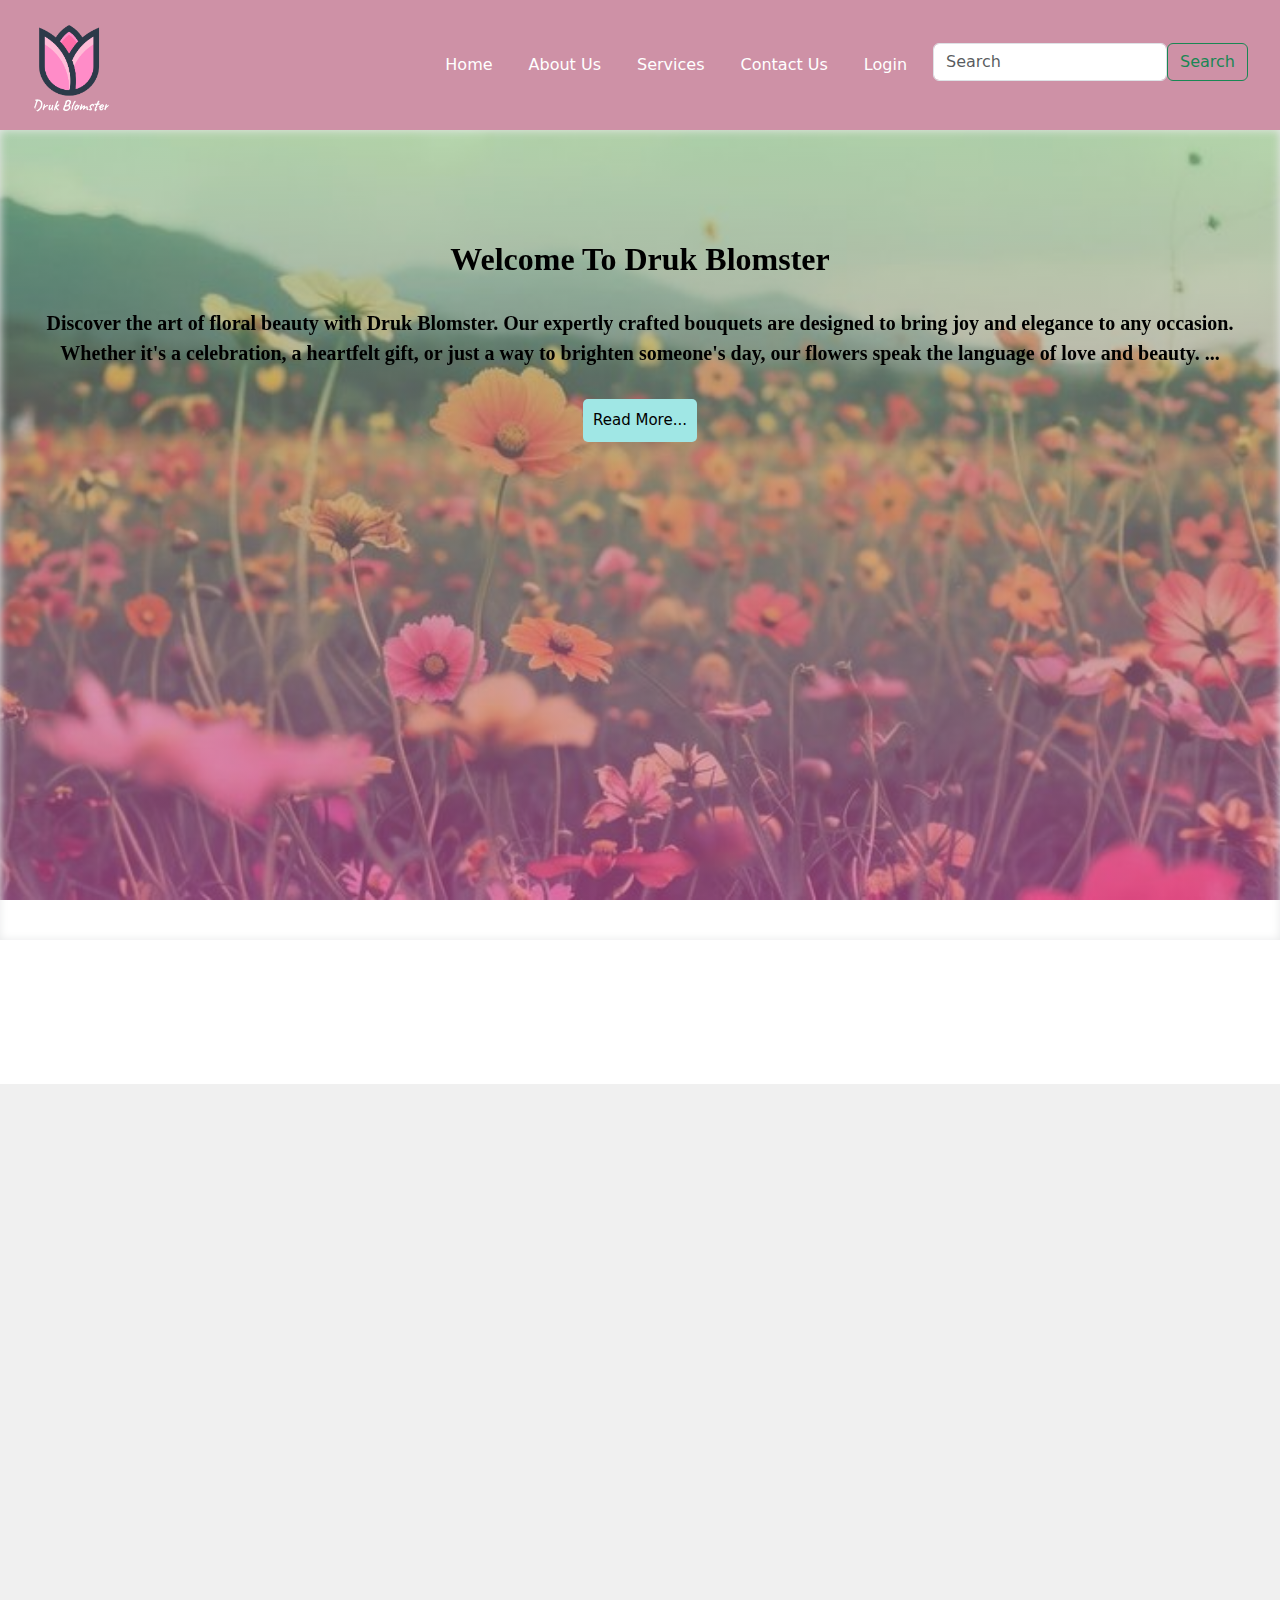
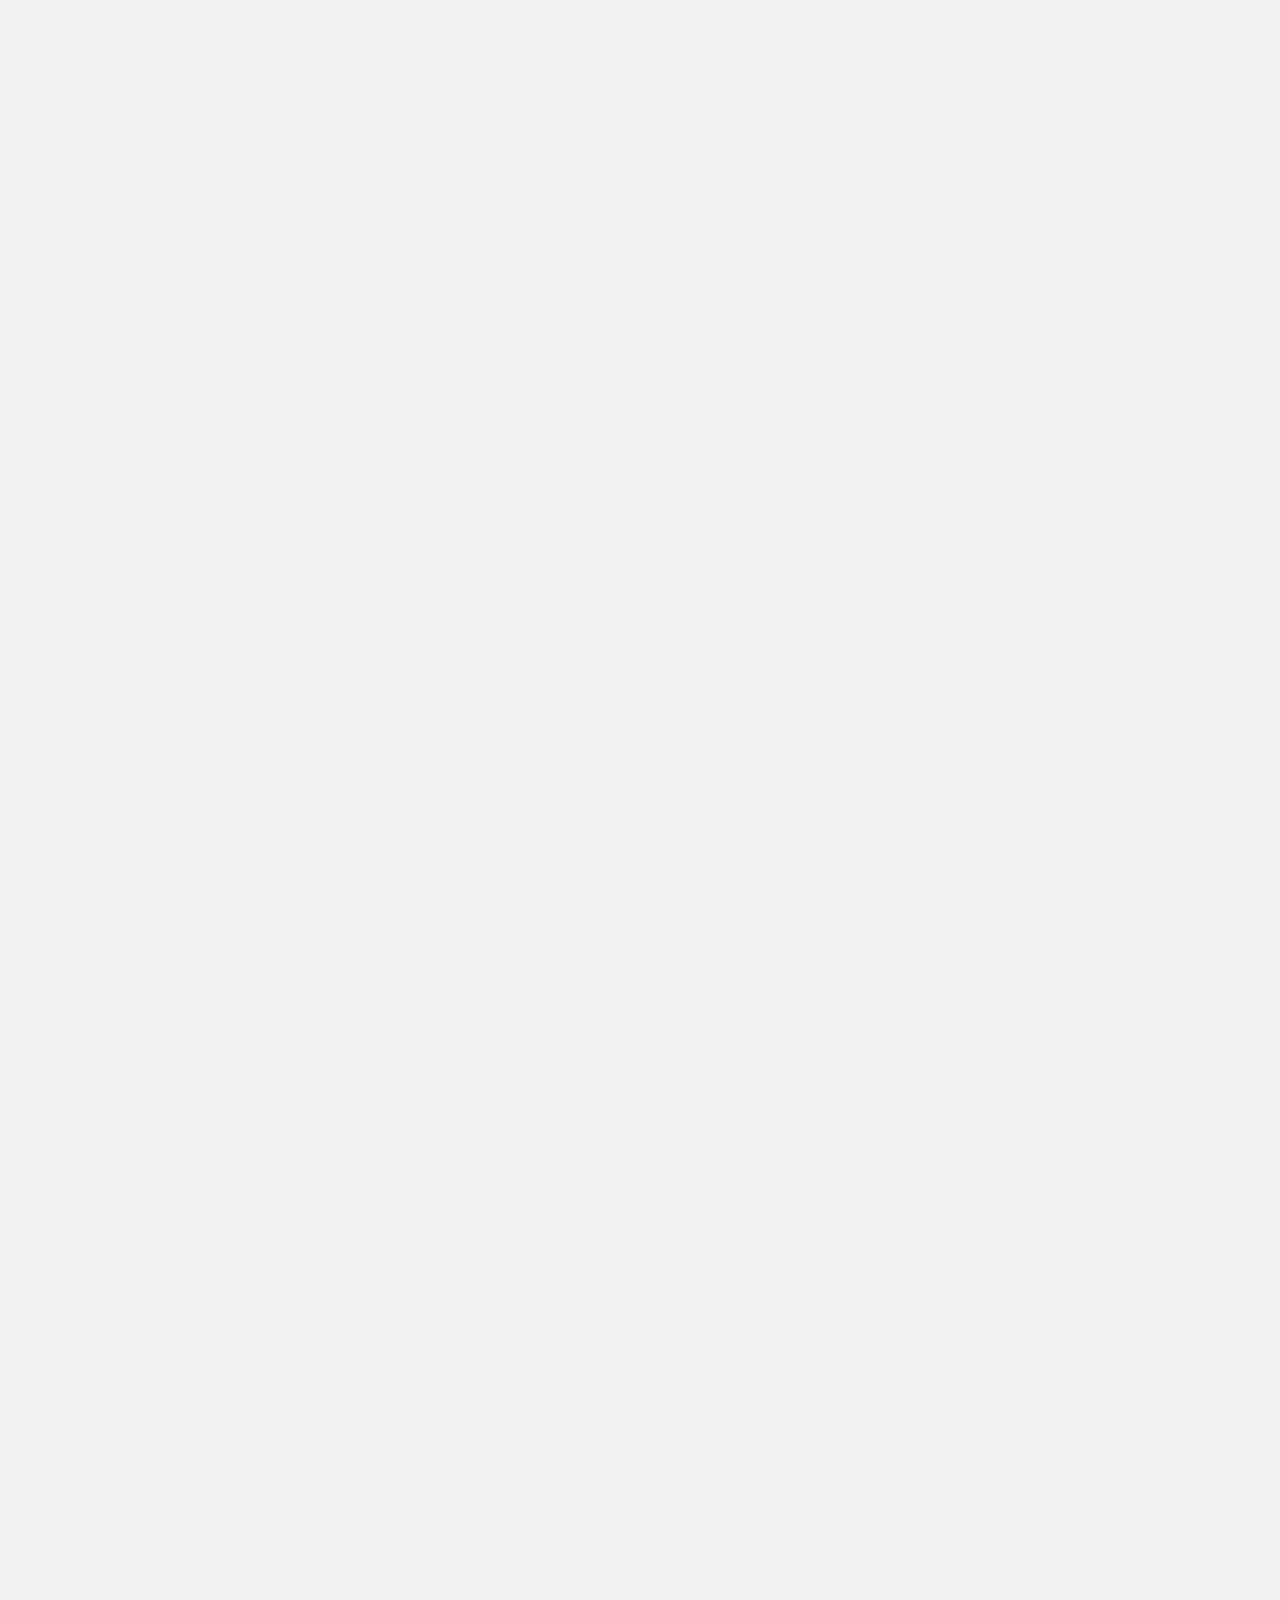
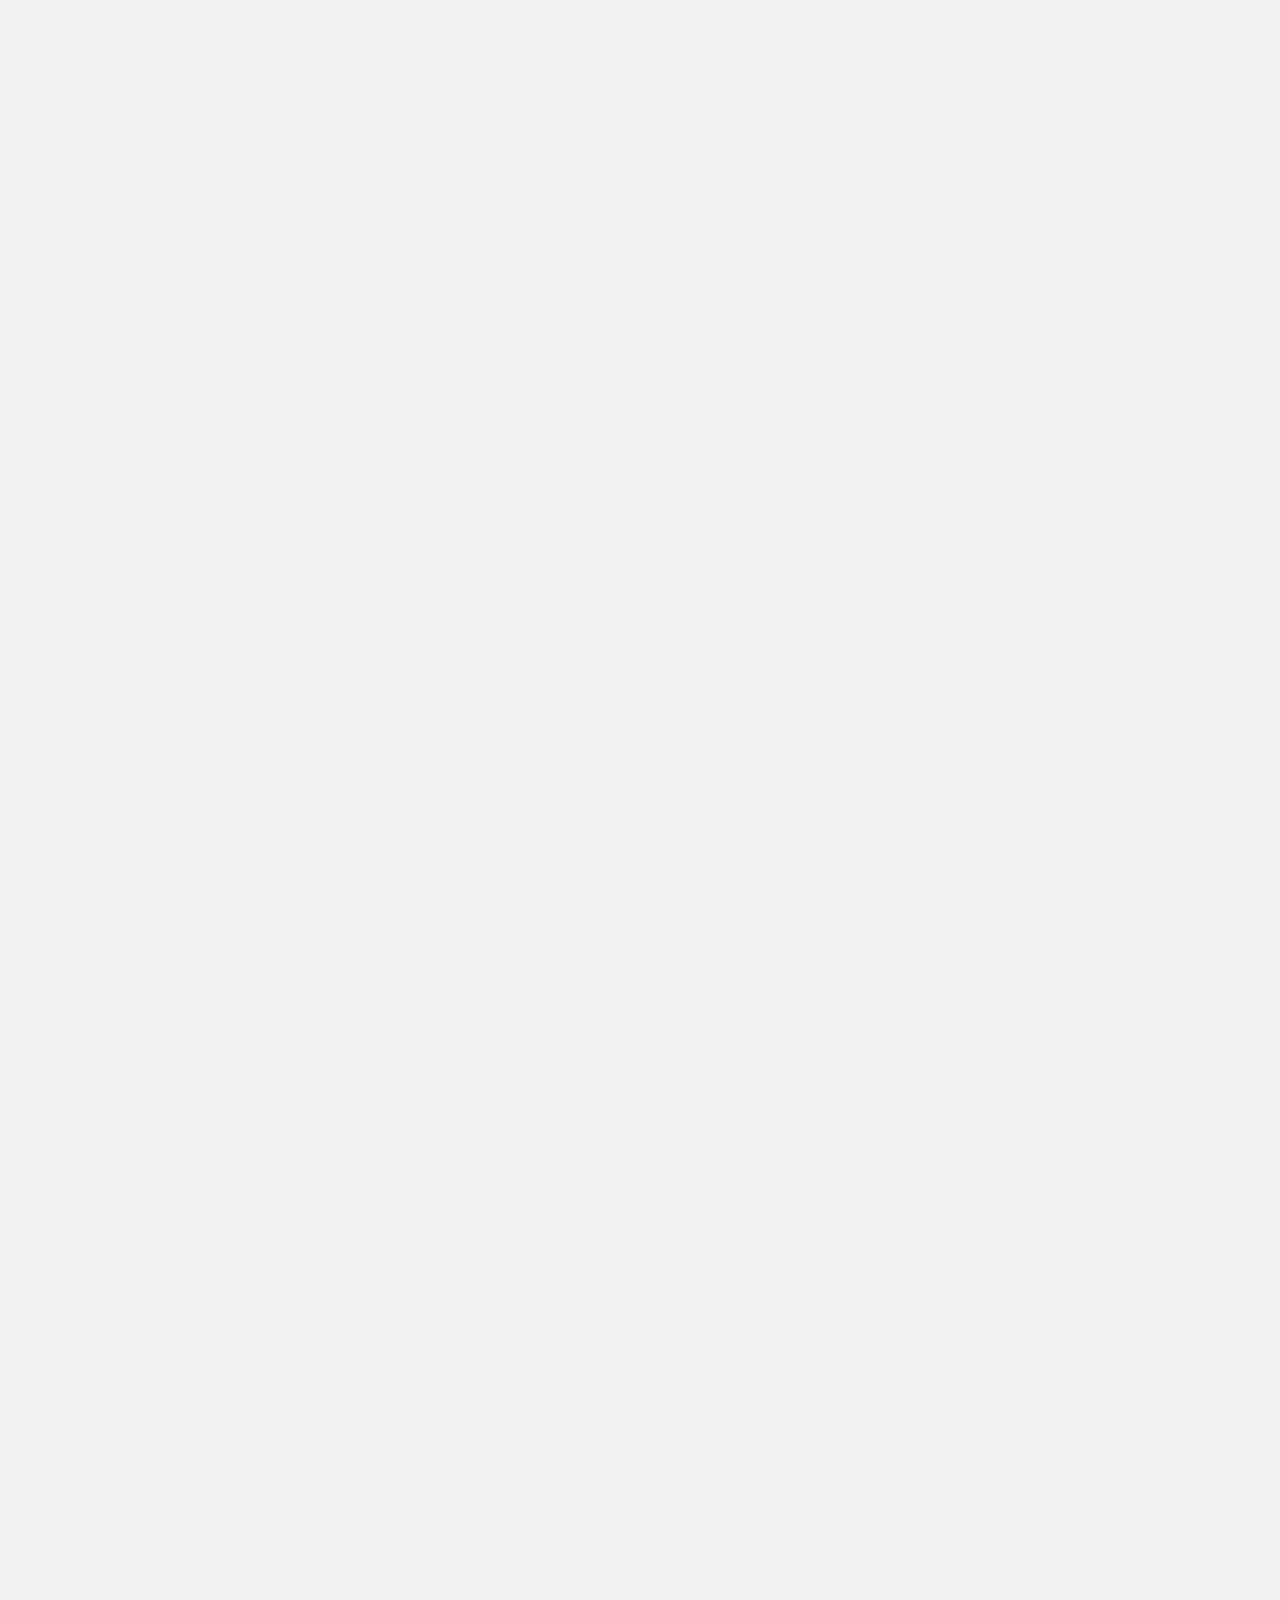
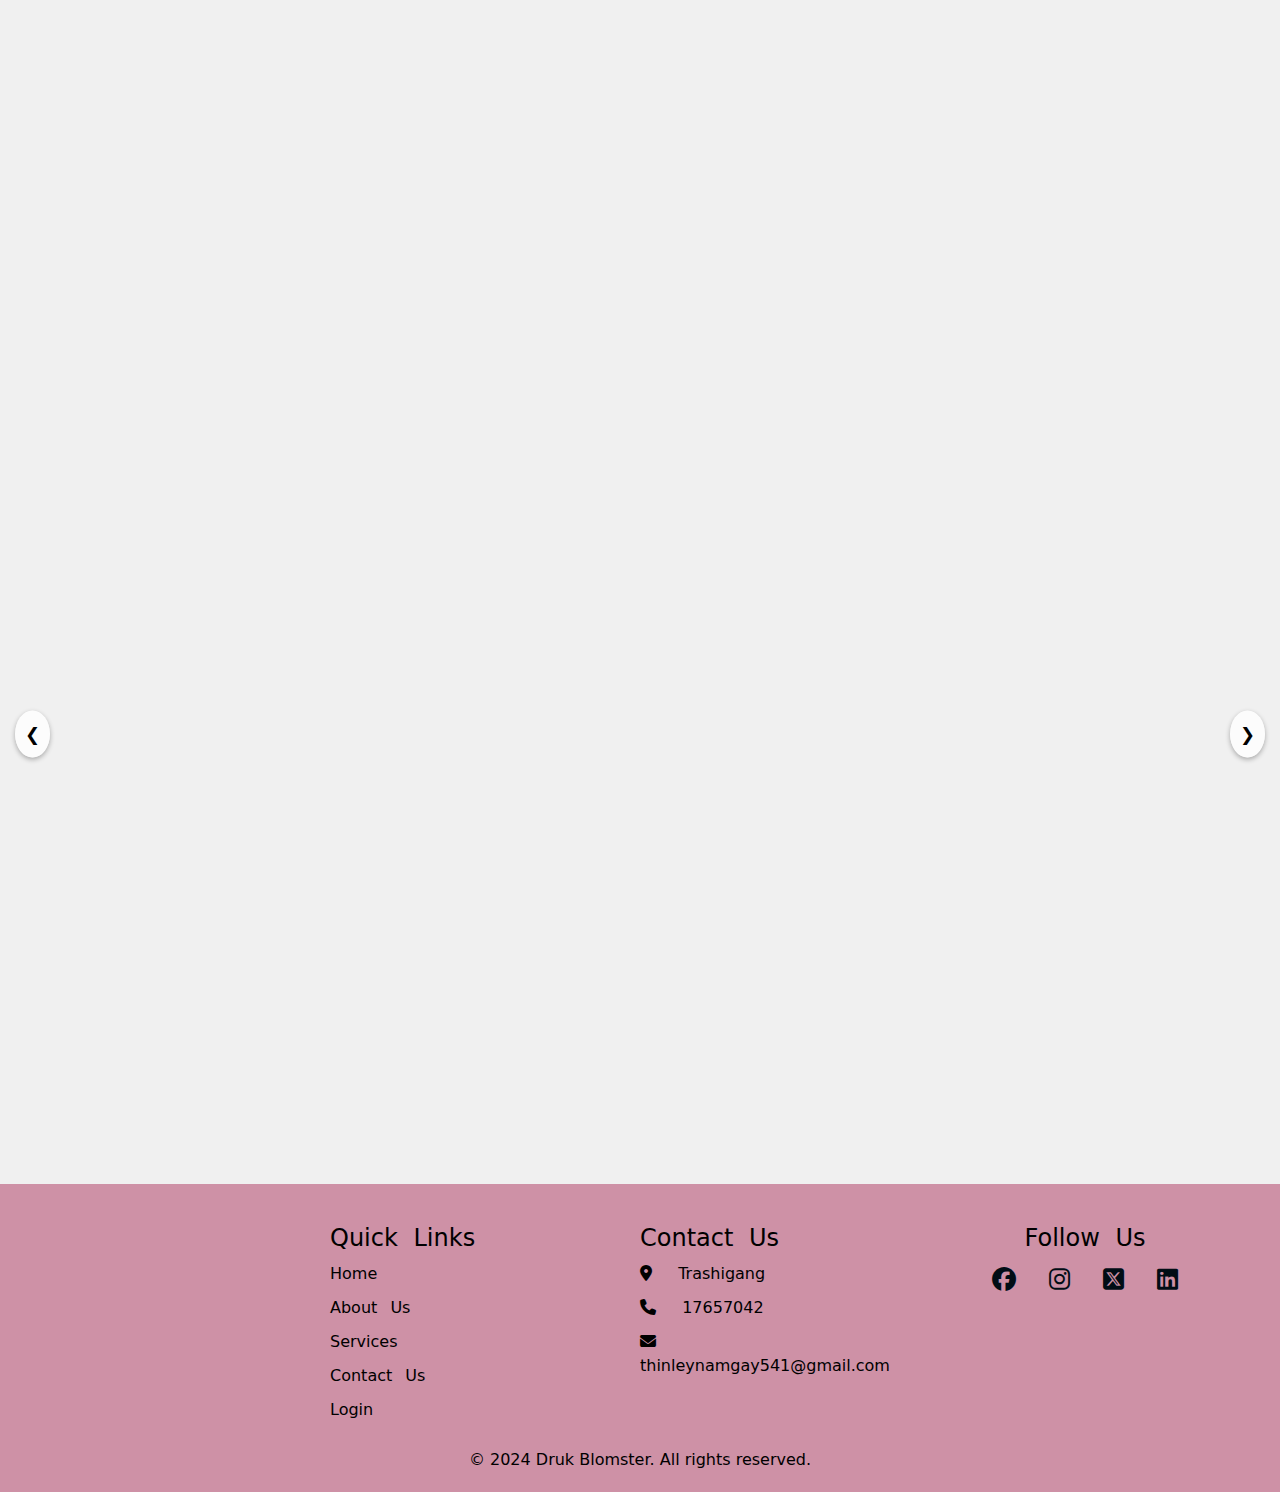
<file: index.html>
<!DOCTYPE html>
<html lang="en">
<head>
    <meta charset="UTF-8">
    <meta name="viewport" content="width=device-width, initial-scale=1.0">
    <title>Druk Blomster</title>
    <link rel="stylesheet" href="style.css">
    <link rel="stylesheet" href="https://cdnjs.cloudflare.com/ajax/libs/font-awesome/6.6.0/css/all.min.css">
    <link href="https://unpkg.com/aos@2.3.1/dist/aos.css" rel="stylesheet">
    <link href="https://cdn.jsdelivr.net/npm/bootstrap@5.3.3/dist/css/bootstrap.min.css" rel="stylesheet" integrity="sha384-QWTKZyjpPEjISv5WaRU9OFeRpok6YctnYmDr5pNlyT2bRjXh0JMhjY6hW+ALEwIH" crossorigin="anonymous">

</head>
<body>
    <!-- Header Section -->

    <nav class="navbar navbar-expand-lg navbar-no-margin" id="main-nav-container">
        <div class="container-fluid">
            <a class="navbar-brand" href="index.html">
                <img id="logo" src="blomstar.png" alt="Druk Blomster Logo">
            </a>
            <button class="navbar-toggler" type="button" data-bs-toggle="collapse" data-bs-target="#navbarNav" aria-controls="navbarNav" aria-expanded="false" aria-label="Toggle navigation">
                <span class="navbar-toggler-icon"></span>
            </button>
            <div class="collapse navbar-collapse" id="navbarNav">
                <ul class="navbar-nav ms-auto" id="navigation-items">
                    <li class="nav-item me-3">
                        <a class="nav-link active" aria-current="page" href="index.html">Home</a>
                    </li>
                    <li class="nav-item me-3">
                        <a class="nav-link" href="about.html">About Us</a>
                    </li>
                    <li class="nav-item me-3">
                        <a class="nav-link" href="services.html">Services</a>
                    </li>
                    <li class="nav-item me-3">
                        <a class="nav-link" href="contact.html">Contact Us</a>
                    </li>
                    <li class="nav-item me-3">
                        <a class="nav-link" href="login.html">Login</a>
                    </li>
                   <li>
               
                        <input class="form-control me-2" type="search" placeholder="Search" aria-label="Search">
                       
                   </li>
                   <li>
                    <button class="btn btn-outline-success" type="submit">Search</button>
                   </li>
                
                </ul>
            </div>
        </div>

    </nav>
    <!-- Header Ends -->

    <!-- Body Start -->

    <div id="homeCard">
        <h2 id = "homeHead" data-aos="fade-left">Welcome To Druk Blomster</h2>
        <p class="summary" data-aos="fade-up-right">Discover the art of floral beauty with Druk Blomster. Our expertly crafted bouquets are designed to bring joy and elegance to any occasion. Whether it's a celebration, a heartfelt gift, or just a way to brighten someone's day, our flowers speak the language of love and beauty. 
            <span id="dots2">...</span>
            <span class="more" id="more2" style="display:none;">Explore our exquisite collections and let FloraFlick be your go-to destination for all your floral needs... If you’d like to explore something specific, let me know!</span>
        </p>
        <button class="toggle-button"  id="btn2" onclick="toggleText()">Read More...</button>
    </div>
    <!-- AOS head -->
    
    
    <h1 id = "head" data-aos="fade-up">The Most Common Flowers of Bhutan</h1>

    <ul id="myLists" data-aos="fade-right">
        <li data-group="0">Show All</li> 
        <li data-group="1">Blue Poppy</li>
        <li data-group="2">Rhododendron</li>
        <li data-group="3">Mari Gold</li>
        <li data-group="4">Garden Cosmos</li>
        <li data-group="5">BigLeaf Hydrangea</li>
        <li data-group="6">Calla Lily</li>
    </ul>
    

    <div class = "listColor">

    <ul id="listImages">
        <li data-group="1" data-aos="zoom-in" class = "volunteerList">
            <img src="blue poppy1.jpeg" style="height: 70%; width: 100%;"/>
            <p>Since true blue flowers are quite rare in nature, the blue poppy symbolizes uniqueness, the extraordinary, and the pursuit of rare or special things in life. It is often admired for being elusive and hard to cultivate, adding to its symbolism of something valuable and difficult to attain.</p>
           
            
        </li>
        <li data-group="1" data-aos="zoom-in" class = "volunteerList">
            <img src="Meconopsis betonicifolia.jpeg" style="height: 70%; width: 100%;"/>
            <h3  data-aos="fade-down-left">Meconopis Betonicifolia</h3>
            <p>Meconopsis betonicifolia, commonly known as the Himalayan Blue Poppy, is a striking perennial plant native to the high-altitude regions of the Himalayas, particularly found in Tibet and Bhutan.</p>
           
            
        </li>
        <li data-group="1" data-aos="zoom-in" class = "volunteerList">
            <img src="Meconopsis cambrica.jpeg" style="height: 70%; width: 100%;"/>
           <h3  data-aos="fade-down-left"> Meconopsis Cambrica</h3>
           <p>Meconopsis cambrica, commonly known as the Welsh Poppy, is a perennial flowering plant native to western Europe, particularly the British Isles.</p>
            
        </li>
    
        <li data-group="2" data-aos="zoom-in" class = "volunteerList">
            <img src="Rhododendron.jpeg" style="height: 70%; width: 100%;"/>
            <p>With its lush, colorful flowers, the rhododendron is often seen as a symbol of beauty, elegance, and abundance. Its blossoms can range from soft pastels to deep, rich hues, evoking grace and splendor in gardens and wild landscapes.</p>
        </li>

        <li data-group="2" data-aos="zoom-in" class = "volunteerList">
            <img src="Rhododendron-Barbatum,-Inve.jpeg" style="height: 70%; width: 100%;"/>
            <h3  data-aos="fade-down-left">Rhododendron Barbatum</h3>
            <p>Rhododendron barbatum is a stunning species of rhododendron native to the Himalayas, particularly found in regions such as Bhutan, Nepal, and parts of northeastern India. </p>
        </li>

        <li data-group="2" data-aos="zoom-in" class = "volunteerList">
            <img src="Azaleas Rhododendrons.jpeg" style="height: 70%; width: 100%;"/>
            <h3  data-aos="fade-down-left">Azaleas Rhododendron</h3>
            <p>Azaleas are a subgroup within the genus Rhododendron, and they share many similarities with their Rhododendron relatives, but there are some key differences in appearance, growing habits, and care.</p>
        </li>


        <li data-group="3" data-aos="zoom-in" class = "volunteerList">
            <img src="marigold.jpeg" style="height: 70%; width: 100%;"/>
            <p>With its bright, sunny colors, marigolds are often associated with positive emotions such as joy, warmth, and cheerfulness. They are frequently used in celebrations, festivals, and decorations to evoke a sense of happiness and vibrancy.</p>
        </li>

        <li data-group="3" data-aos="zoom-in" class = "volunteerList">
            <img src="Tagetes erecta - Rose d’Inde.jpeg" style="height: 70%; width: 100%;"/>
           <h3  data-aos="fade-down-left">Tagetes Erecta</h3>
           <p>Tagetes erecta, commonly known as the African Marigold or Aztec Marigold, is a popular annual flowering plant known for its bright, vibrant blooms and its ease of cultivation. </p>
        </li>

        <li data-group="3" data-aos="zoom-in" class = "volunteerList">
            <img src="Signet Marigolds.jpeg" style="height: 70%; width: 100%;"/>
           <h3  data-aos="fade-down-left">Signet Marigold</h3>
           <p>Signet marigolds produce small, single, daisy-like blooms, usually 1-2 cm (0.5-1 inch) in diameter. The flowers come in bright colors, typically shades of yellow, gold, orange, and occasionally red.</p>
        </li>
    
    
        <li data-group="4" data-aos="zoom-in" class = "volunteerList">
            <img src="cosmos.jpeg" style="height: 70%; width: 100%;"/>
            <p>Despite its delicate appearance, the garden cosmos is a hardy, resilient flower that can thrive in poor soil conditions and tolerate drought. This makes it a symbol of strength, endurance, and the ability to flourish even in difficult environments.</p>
        </li>

        <li data-group="4" data-aos="zoom-in" class = "volunteerList">
            <img src="Garden Cosmos.jpeg" style="height: 70%; width: 100%;"/>
           <h3  data-aos="fade-down-left">Garden Cosmos</h3>
           <p>Garden Cosmos (Cosmos bipinnatus), also known simply as Cosmos, is a popular and easy-to-grow flowering plant that adds a delightful, airy touch to gardens with its feathery foliage and bright, daisy-like flowers.</p>
        </li>

        <li data-group="4" data-aos="zoom-in" class = "volunteerList">
            <img src="Chocolate Cosmos.jpeg" style="height: 70%; width: 100%;"/>
            <h3  data-aos="fade-down-left">Chocolate Cosmos</h3>
            <p>Chocolate Cosmos (Cosmos atrosanguineus) is a unique and striking perennial flower known for its deep, velvety, reddish-brown blooms and its captivating scent, reminiscent of chocolate—hence its name.</p>
        </li>

        <li data-group="5" data-aos="zoom-in" class = "volunteerList">
            <img src="big leaf.jpeg" style="height: 70%; width: 100%;"/>
            <p>Due to the bigleaf hydrangea’s large, rounded flower clusters, the plant is often associated with abundance, prosperity, and wealth. Its bountiful blooms symbolize the idea of overflowing beauty or good fortune, making it a favorite in gardens and floral arrangements for celebrations or special occasions.</p>
        </li>

        <li data-group="5" data-aos="zoom-in" class = "volunteerList">
            <img src="Smooth Hydrangea.jpeg" style="height: 70%; width: 100%;"/>
            <h3  data-aos="fade-down-left">Smooth Hydrangea</h3>
            <p>The leaves are large, dark green, and ovate (egg-shaped) with serrated edges. In autumn, the foliage turns yellow before dropping off, adding seasonal interest to the garden.</p>
        </li>

        <li data-group="5" data-aos="zoom-in" class = "volunteerList">
            <img src="Hydrangea macrophylla.jpeg" style="height: 70%; width: 100%;"/>
           <h3  data-aos="fade-down-left">Hydrangea Macrophylla</h3>
           <p>Hydrangea macrophylla, commonly known as Bigleaf Hydrangea, is one of the most popular and widely grown hydrangeas.</p>
        </li>

        <li data-group="6" data-aos="zoom-in" class = "volunteerList">
            <img src="calla lilly (1).jpeg" style="height: 70%; width: 100%;"/>
            <p>The calla lily is frequently used in weddings as a symbol of marital bliss, true love, and the purity of the union. Its association with beauty and elegance, as well as its representation of new beginnings, makes it an ideal flower for bridal bouquets and wedding arrangements.</p>
        </li>

        <li data-group="6" data-aos="zoom-in" class = "volunteerList">
            <img src="Pink Calla lily.jpeg" style="height: 70%; width: 100%;"/>
            <h3  data-aos="fade-down-left">Pink Calla Lily</h3>
            <p>Pink Calla Lily (Zantedeschia spp.), specifically referring to varieties like Zantedeschia elegans, is a beautiful and elegant perennial plant known for its striking, trumpet-shaped flowers and lush green foliage.</p>
        </li>

        <li data-group="6" data-aos="zoom-in" class = "volunteerList">
            <img src="Zantedeschia elliottiana.jpeg" style="height: 70%; width: 100%;"/>
            <h3  data-aos="fade-down-left">Zantedeschia Elliottiana</h3>
            <p>Zantedeschia elliottiana (Golden Calla Lily) is a visually stunning and versatile plant that can add beauty and elegance to gardens and floral displays.</p>
        </li>

    </ul>
</div>

    <!-- Slider section -->
    <section id="slider">
        <h1 id="sliderHeader" data-aos="zoom-out">Recent Flowers Found in Bhutan</h1>
        <div class="slides">
            <div class="slide"  data-aos="zoom-in">
                <img src="orchid img 1.png">
                <h3>Chiloschista densiflora</h3>
                <p class = "slidePara"  data-aos="fade-up"
                data-aos-duration="3000">Chiloschista densiflora is a fascinating species of leafless orchid, native to parts of Southeast Asia, such as Thailand, Myanmar, and the Himalayas. The uniqueness of Chiloschista densiflora lies in its adaptation to survive without leaves, relying solely on its roots to perform all necessary functions for survival. It is a great example of the incredible diversity found within the orchid family.</p>
            </div>
            <div class="slide">
                <img src="unique blue poppy.jpeg"  data-aos="zoom-in">
                <h3>Meconopsis merakensis</h3>
                <p class = "slidePara"  data-aos="fade-up"
                data-aos-duration="3000">Meconopsis merakensis is a rare species of the Meconopsis genus, commonly known as the Himalayan Blue Poppy. Specifically, it is native to the Merak region of Bhutan, which is reflected in its name. This plant belongs to the family Papaveraceae, the poppy family, and shares some similarities with other Meconopsis species, especially in terms of its vibrant blue flowers and high-altitude habitat. The delicate beauty of Meconopsis merakensis is a stunning representation of the biodiversity found in Bhutan’s remote, high-altitude areas. Its rarity and specific environmental needs make it a unique and prized species among botanists and flower enthusiasts.</p>
            </div>
            <div class="slide">
                <img src="Meconopsis blue poppy.jpeg"  data-aos="zoom-in">
                <h3>Meconopsis gakyidiana</h3>
                <p class = "slidePara"  data-aos="fade-up"
                data-aos-duration="3000">Meconopsis gakyidiana is a rare and beautiful species of flowering plant belonging to the poppy family (Papaveraceae), commonly known as the Bhutan Blue Poppy. It holds special significance because it is Bhutan’s national flower. Cultivating Meconopsis gakyidiana outside its natural environment is challenging. It requires cool, moist conditions similar to the alpine regions of Bhutan and can be difficult to grow in more temperate climates. The Bhutan Blue Poppy, with its ethereal blue petals and cultural significance, captures the beauty of Bhutan’s high-altitude ecosystems, symbolizing tranquility and natural splendor.</p>
            </div>
        </div>
        <button class="prev" onclick="moveSlide(-1)">&#10094;</button>
        <button class="next" onclick="moveSlide(1)">&#10095;</button>
    </section>

    <!-- Footer Section -->
    <footer class="footer" >
        <div class="footer-container">
            <div class="footer-logo" data-aos="flip-up" href="index.html">
                <img src="blomstar.png" style="height: 100px; width: 100px;" alt="">
            </div>
            <div class="footer-links">
                <h2>Quick Links</h2>
                <ul>
                    <li><a href="index.html">Home</a></li>
                    <li><a href="about.html">About Us</a></li>
                    <li><a href="services.html">Services</a></li>
                    <li><a href="contact.html">Contact Us</a></li>
                    <li><a href="login.html">Login</a></li>
                </ul>
            </div>
            <div class="footer-contact">
                <h2>Contact Us</h2>
                <ul>
                    <li><a href="#"><i class="fa-solid fa-location-dot"></i>&nbsp Trashigang</a></li>
                    <li><a href="#"><i class="fa-solid fa-phone"></i>&nbsp 17657042</a></li>
                    <li><a href="#"><i class="fa-solid fa-envelope"></i>&nbsp thinleynamgay541@gmail.com</a></li>


                </ul>


            </div>
            <div class="footer-social">
                <h2>Follow Us</h2>
                <div class="social-icons">
                    <a href="https://facebook.com/member4" target="_blank"><i class="fa-brands fa-facebook" style="color: #010d15;"></i></a>
                    <a href="https://instagram.com/member4" target="_blank"><i class="fa-brands fa-instagram" style="color: #010d15;"></i></i></a>
                    <a href="https://twitter.com/member4" target="_blank"><i class="fa-brands fa-square-x-twitter"  style="color: #010d15;"></i></a>
                    <a href="https://linkedin.com/member4" target="_blank"><i class="fa-brands fa-linkedin"  style="color: #010d15;"></i></a>
                </div>
            </div>
        </div>
        <div class="footer-bottom">
            
            &copy; 2024 Druk Blomster. All rights reserved.
        </div>
    </footer>
    




    <script src="https://cdn.jsdelivr.net/npm/bootstrap@5.3.3/dist/js/bootstrap.bundle.min.js" integrity="sha384-YvpcrYf0tY3lHB60NNkmXc5s9fDVZLESaAA55NDzOxhy9GkcIdslK1eN7N6jIeHz" crossorigin="anonymous"></script>

 <script src="https://unpkg.com/aos@2.3.1/dist/aos.js"></script>

<script>
    AOS.init({
        duration: 2000, 
        easing: 'ease-in-out', 
        once: true 
    });
</script>

    <script src="script.js"></script>
</body>
</html>
</file>
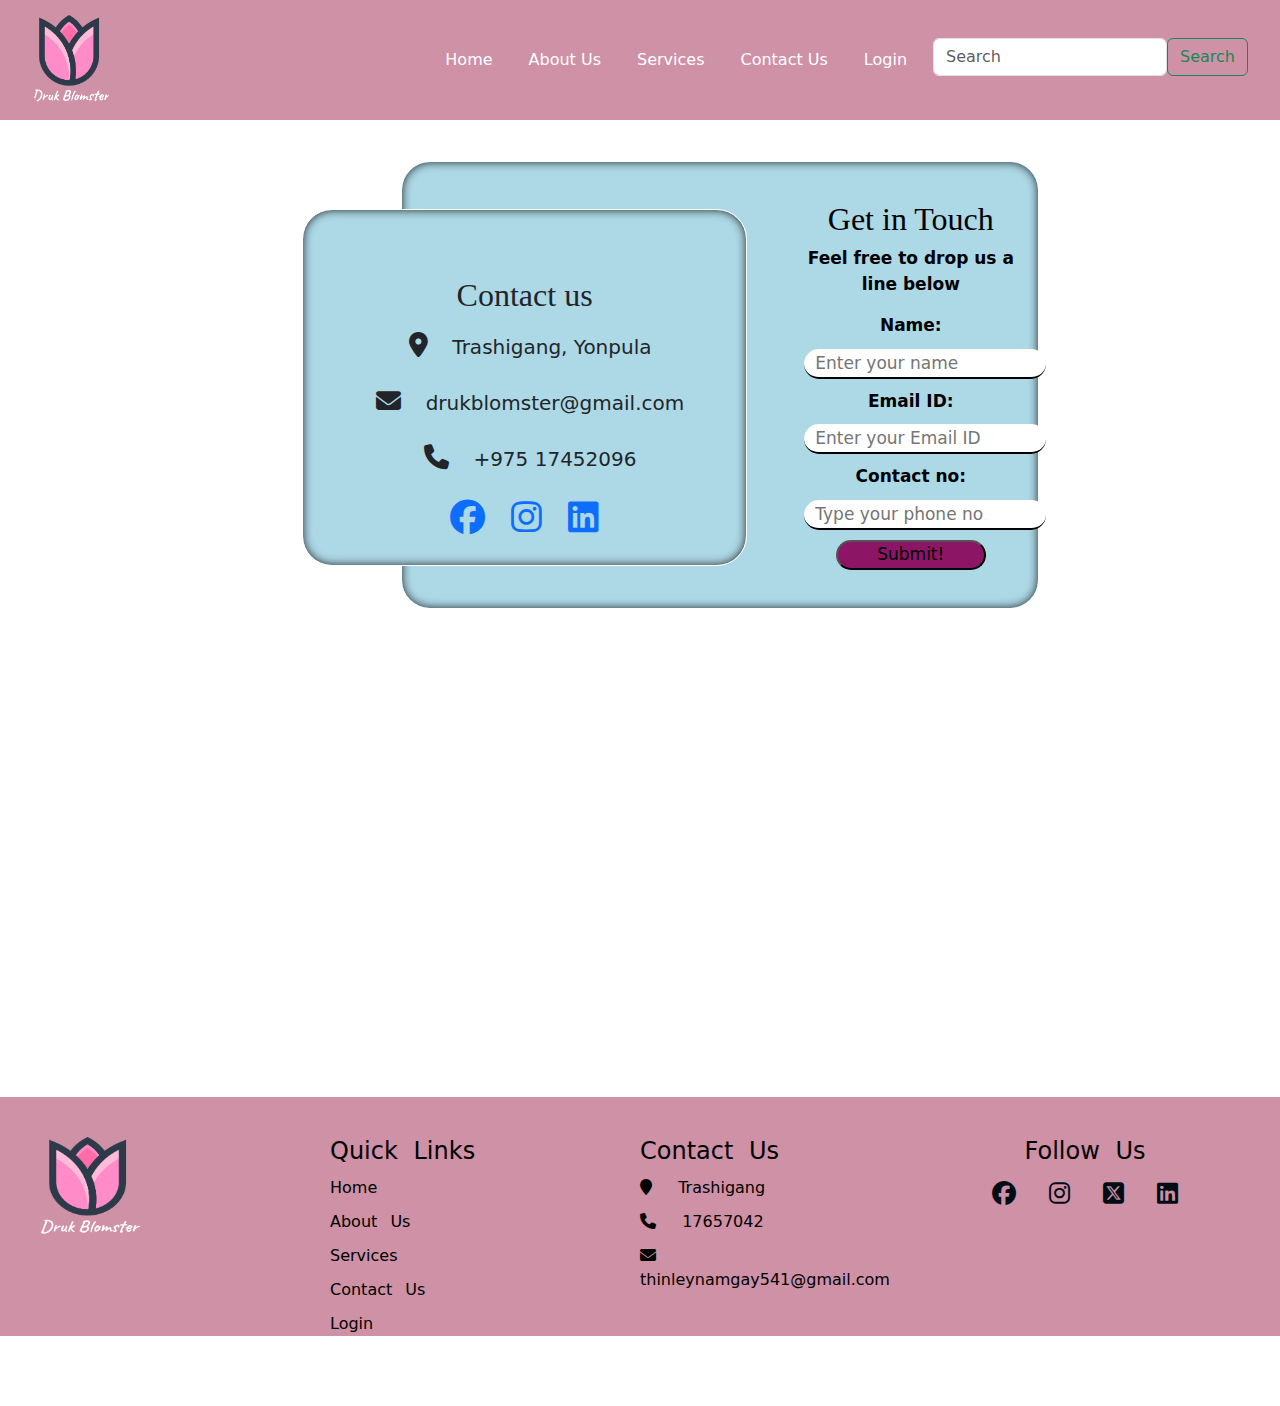
<file: contact.html>
<!DOCTYPE html>
<html lang="en">
<head>
    <link rel="stylesheet" href="https://cdnjs.cloudflare.com/ajax/libs/font-awesome/6.6.0/css/all.min.css">
    <meta charset="UTF-8">
    <meta name="viewport" content="width=device-width, initial-scale=1.0">
    <title>Druk Blomster</title>
    <link rel="stylesheet" href="contact.css">
    <link href="https://cdn.jsdelivr.net/npm/bootstrap@5.3.3/dist/css/bootstrap.min.css" rel="stylesheet" integrity="sha384-QWTKZyjpPEjISv5WaRU9OFeRpok6YctnYmDr5pNlyT2bRjXh0JMhjY6hW+ALEwIH" crossorigin="anonymous">
</head>
<body>

     <!-- Header Section -- -->
     <nav class="navbar navbar-expand-lg navbar-no-margin" id="main-nav-container">
        <div class="container-fluid">
            <a class="navbar-brand" href="index.html">
                <img id="logo" src="blomstar.png" alt="Druk Blomster Logo">
            </a>
            <button class="navbar-toggler" type="button" data-bs-toggle="collapse" data-bs-target="#navbarNav" aria-controls="navbarNav" aria-expanded="false" aria-label="Toggle navigation">
                <span class="navbar-toggler-icon"></span>
            </button>
            <div class="collapse navbar-collapse" id="navbarNav">
                <ul class="navbar-nav ms-auto" id="navigation-items">
                    <li class="nav-item me-3">
                        <a class="nav-link active" aria-current="page" href="index.html">Home</a>
                    </li>
                    <li class="nav-item me-3">
                        <a class="nav-link" href="about.html">About Us</a>
                    </li>
                    <li class="nav-item me-3">
                        <a class="nav-link" href="services.html">Services</a>
                    </li>
                    <li class="nav-item me-3">
                        <a class="nav-link" href="contact.html">Contact Us</a>
                    </li>
                    <li class="nav-item me-3">
                        <a class="nav-link" href="login.html">Login</a>
                    </li>
                   <li>
               
                        <input class="form-control me-2" type="search" placeholder="Search" aria-label="Search">
                       
                   </li>
                   <li>
                    <button class="btn btn-outline-success" type="submit">Search</button>
                   </li>
                
                </ul>
            </div>
        </div>

    </nav>
    <!-- Header Ends -->

    <div id="contactuswholediv">
        <div id="getintouchdiv">
            <form action="" id="getintouchform">
                <h2>Get in Touch</h2>
                <p>Feel free to drop us a line below</p>
                <label>Name:</label><br/>
                <input type="text" placeholder="Enter your name" class="contactusinput" id="name"><br/>
                <label>Email ID:</label><br/>
                <input type="text" placeholder="Enter your Email ID" class="contactusinput" id="id"><br/>
                <label>Contact no:</label><br/>
                <input type="text" placeholder="Type your phone no" class="contactusinput" id="contactno"><br/>
                <button onclick="myclick()" id="contactbtn">Submit!</button>
            </form>
             
            <div id="contactusdiv">
                <form action="" id="contactusform"> 
                    <h2>Contact us</h2>
                    <h4><i class="fa-solid fa-location-dot"></i>&nbsp Trashigang, Yonpula</h4>
                    <h4><i class="fa-solid fa-envelope"></i>&nbsp drukblomster@gmail.com</h4>
                    <h4><i class="fa-solid fa-phone"></i>&nbsp +975 17452096</h4>
                    <h5 id="contactusformiconthree">
                        <a href="https://facebook.com/member4" target="_blank"><i class="fa-brands fa-facebook"></i></a>
                        <a href="https://www.instagram.com/" target="_blank"><i class="fa-brands fa-instagram"></i></a>
                        <a href="https://www.linkedin.com/hp" target="_blank"><i class="fa-brands fa-linkedin"></i></a> 
                    </h5>
                </form>
            </div> 
            </div>
        </div>
    
        <div id="ketee">
            <iframe src="https://mapcarta.com/N4747260607" frameborder="1" id="map"></iframe>
        </div>
    </div>

     <!-- Footer Section -->
     <footer class="footer" >
        <div class="footer-container">
            <div class="footer-logo" data-aos="flip-up" href="index.html">
                <img src="blomstar.png" style="height: 100px; width: 100px;" alt="">
            </div>
            <div class="footer-links">
                <h2>Quick Links</h2>
                <ul>
                    <li><a href="index.html">Home</a></li>
                    <li><a href="about.html">About Us</a></li>
                    <li><a href="services.html">Services</a></li>
                    <li><a href="contact.html">Contact Us</a></li>
                    <li><a href="login.html">Login</a></li>
                </ul>
            </div>
            <div class="footer-contact">
                <h2>Contact Us</h2>
                <ul>
                    <li><a href="#"><i class="fa-solid fa-location-pin"></i>&nbsp Trashigang</a></li>
                    <li><a href="#"><i class="fa-solid fa-phone"></i>&nbsp 17657042</a></li>
                    <li><a href="#"><i class="fa-solid fa-envelope"></i>&nbsp thinleynamgay541@gmail.com</a></li>


                </ul>


            </div>
            <div class="footer-social">
                <h2>Follow Us</h2>
                <div class="social-icons">
                    <a href="https://facebook.com/member4" target="_blank"><i class="fa-brands fa-facebook" style="color: #010d15;"></i></a>
                    <a href="https://instagram.com/member4" target="_blank"><i class="fa-brands fa-instagram" style="color: #010d15;"></i></i></a>
                    <a href="https://twitter.com/member4" target="_blank"><i class="fa-brands fa-square-x-twitter"  style="color: #010d15;"></i></a>
                    <a href="https://linkedin.com/member4" target="_blank"><i class="fa-brands fa-linkedin"  style="color: #010d15;"></i></a>
                </div>
            </div>
        </div>
        <div class="footer-bottom">
            
            &copy; 2024 Druk Blomster. All rights reserved.
        </div>
    </footer>
    
    <script src="https://cdn.jsdelivr.net/npm/bootstrap@5.3.3/dist/js/bootstrap.bundle.min.js" integrity="sha384-YvpcrYf0tY3lHB60NNkmXc5s9fDVZLESaAA55NDzOxhy9GkcIdslK1eN7N6jIeHz" crossorigin="anonymous"></script>
    
    <script src="contact.js"></script>
</body>
</html>
</file>
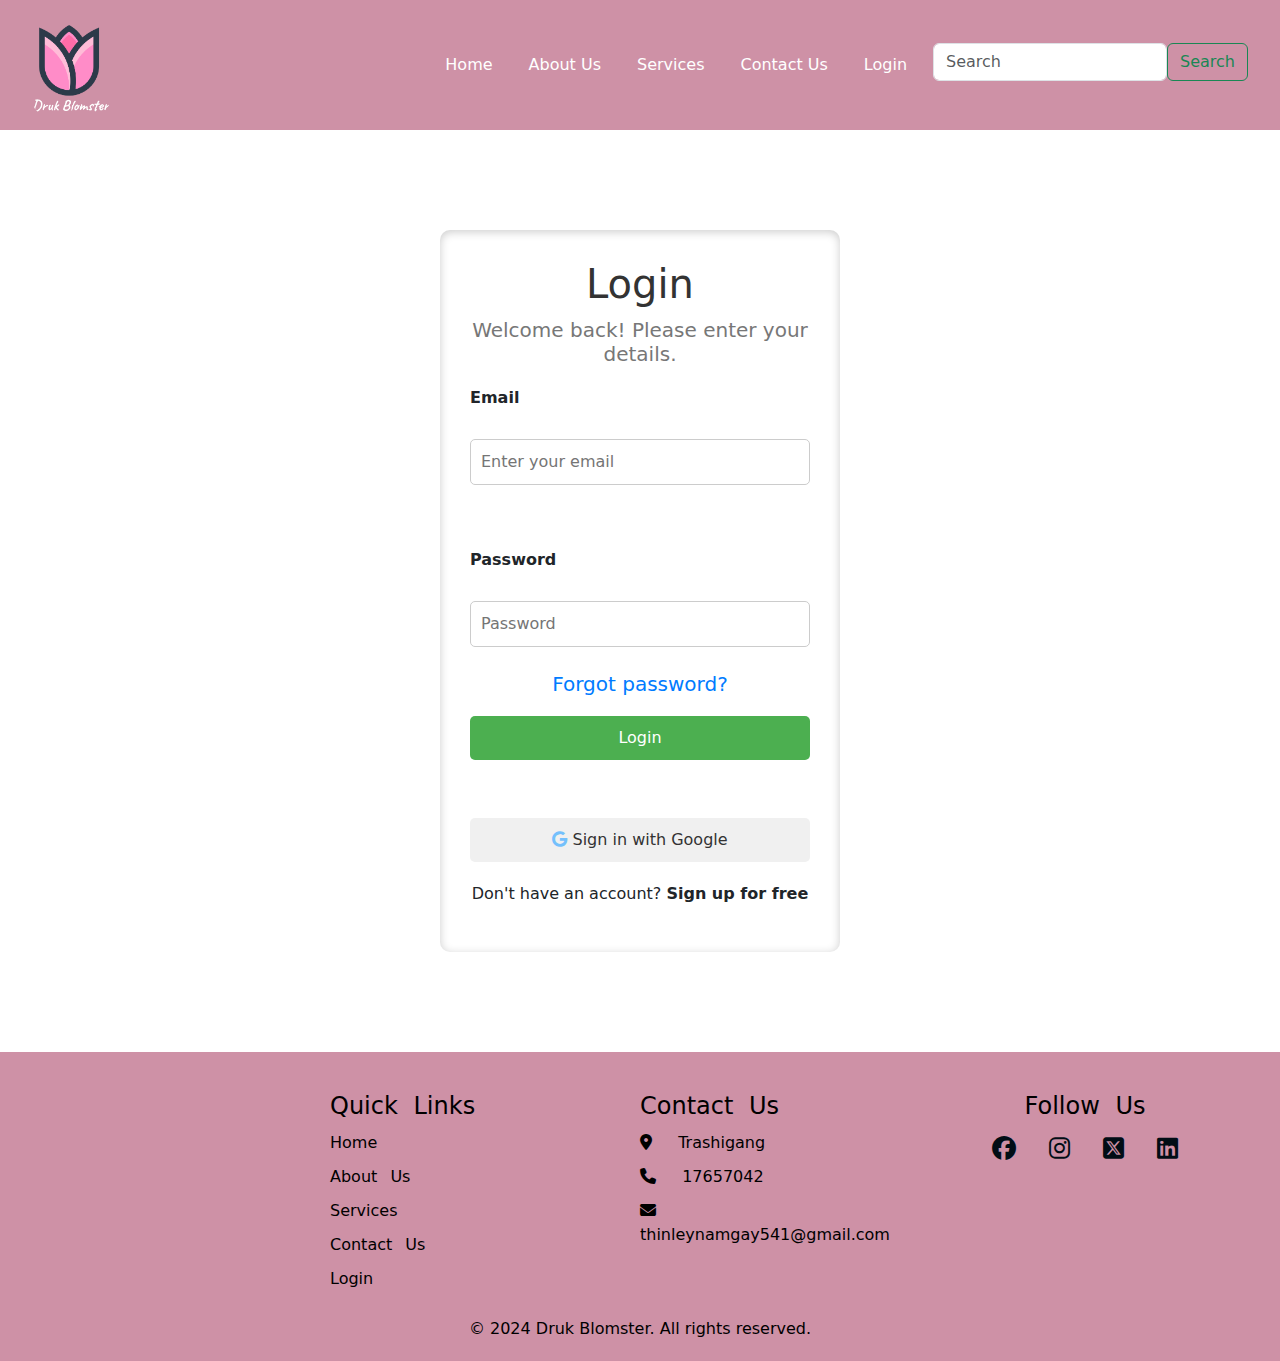
<file: login.html>
<!DOCTYPE html>
<html lang="en">
<head>
    <meta charset="UTF-8">
    <meta name="viewport" content="width=device-width, initial-scale=1.0">
    <title>Druk Blomster</title>
    <link rel="stylesheet" href="style.css">
    <link rel="stylesheet" href="https://cdnjs.cloudflare.com/ajax/libs/font-awesome/6.6.0/css/all.min.css">
    <link href="https://unpkg.com/aos@2.3.1/dist/aos.css" rel="stylesheet">
    <link href="https://cdn.jsdelivr.net/npm/bootstrap@5.3.3/dist/css/bootstrap.min.css" rel="stylesheet" integrity="sha384-QWTKZyjpPEjISv5WaRU9OFeRpok6YctnYmDr5pNlyT2bRjXh0JMhjY6hW+ALEwIH" crossorigin="anonymous">
</head>
<body>
  
     <!-- Header Section -->

     <nav class="navbar navbar-expand-lg navbar-no-margin" id="main-nav-container">
        <div class="container-fluid">
            <a class="navbar-brand" href="index.html">
                <img id="logo" src="blomstar.png" alt="Druk Blomster Logo">
            </a>
            <button class="navbar-toggler" type="button" data-bs-toggle="collapse" data-bs-target="#navbarNav" aria-controls="navbarNav" aria-expanded="false" aria-label="Toggle navigation">
                <span class="navbar-toggler-icon"></span>
            </button>
            <div class="collapse navbar-collapse" id="navbarNav">
                <ul class="navbar-nav ms-auto" id="navigation-items">
                    <li class="nav-item me-3">
                        <a class="nav-link active" aria-current="page" href="index.html">Home</a>
                    </li>
                    <li class="nav-item me-3">
                        <a class="nav-link" href="about.html">About Us</a>
                    </li>
                    <li class="nav-item me-3">
                        <a class="nav-link" href="services.html">Services</a>
                    </li>
                    <li class="nav-item me-3">
                        <a class="nav-link" href="contact.html">Contact Us</a>
                    </li>
                    <li class="nav-item me-3">
                        <a class="nav-link" href="login.html">Login</a>
                    </li>
                   <li>
               
                        <input class="form-control me-2" type="search" placeholder="Search" aria-label="Search">
                       
                   </li>
                   <li>
                    <button class="btn btn-outline-success" type="submit">Search</button>
                   </li>
                
                </ul>
            </div>
        </div>

    </nav>
    <!-- Header Ends -->

    <div id = "login">
        <form>
            <h1 id = "loginH1">Login</h1>
            <h5 id="ihope">Welcome back! Please enter your details.</h5>
            
            <label class = "loginLabel">Email</label> <br/>
            <input type="text" placeholder="Enter your email" class = "loginInput"/><br/><br/>
            
            <label class = "loginLabel">Password</label> <br/>
            <input type="text" placeholder="Password" class = "loginInput"/>
            
            <h5 id = "loginH5">Forgot password?</h5>
     
            <button type="submit" id = "log">Login</button> 
            <br/> <br/>
            <button id = "LoginSign" type="link"><i class="fa-brands fa-google" style="color: #74C0FC;"></i>&nbspSign in with Google</button>
            
            <p id = "loginPara">Don't have an account? <b> Sign up for free</b></p>
        </form>
    </div>
    
   <!-- Footer Section -->
   <footer class="footer" >
    <div class="footer-container">
        <div class="footer-logo" data-aos="flip-up">
            <img src="blomstar.png" style="height: 100px; width: 100px;" alt="">
        </div>
        <div class="footer-links">
            <h2>Quick Links</h2>
            <ul>
                <li><a href="index.html">Home</a></li>
                <li><a href="about.html">About Us</a></li>
                <li><a href="services.html">Services</a></li>
                <li><a href="contact.html">Contact Us</a></li>
                <li><a href="login.html">Login</a></li>
            </ul>
        </div>
        <div class="footer-contact">
            <h2>Contact Us</h2>
            <ul>
                <li><a href="#"><i class="fa-solid fa-location-dot"></i>&nbsp Trashigang</a></li>
                <li><a href="#"><i class="fa-solid fa-phone"></i>&nbsp 17657042</a></li>
                <li><a href="#"><i class="fa-solid fa-envelope"></i>&nbsp thinleynamgay541@gmail.com</a></li>


            </ul>


        </div>
        <div class="footer-social">
            <h2>Follow Us</h2>
            <div class="social-icons">
                <a href="#" target="_blank"><i class="fa-brands fa-facebook" style="color: #010d15;"></i></a>
                <a href="#" target="_blank"><i class="fa-brands fa-instagram" style="color: #010d15;"></i></i></a>
                <a href="#" target="_blank"><i class="fa-brands fa-square-x-twitter"  style="color: #010d15;"></i></a>
                <a href="#" target="_blank"><i class="fa-brands fa-linkedin"  style="color: #010d15;"></i></a>
            </div>
        </div>
    </div>
    <div class="footer-bottom">
        
        &copy; 2024 Druk Blomster. All rights reserved.
    </div>
</footer>





    <script src="https://cdn.jsdelivr.net/npm/bootstrap@5.3.3/dist/js/bootstrap.bundle.min.js" integrity="sha384-YvpcrYf0tY3lHB60NNkmXc5s9fDVZLESaAA55NDzOxhy9GkcIdslK1eN7N6jIeHz" crossorigin="anonymous"></script>

 <script src="https://unpkg.com/aos@2.3.1/dist/aos.js"></script>

<script>
    AOS.init({
        duration: 2000, 
        easing: 'ease-in-out', 
        once: true 
    });
</script>

    <script src="script.js"></script>


</body>
</html>
</file>
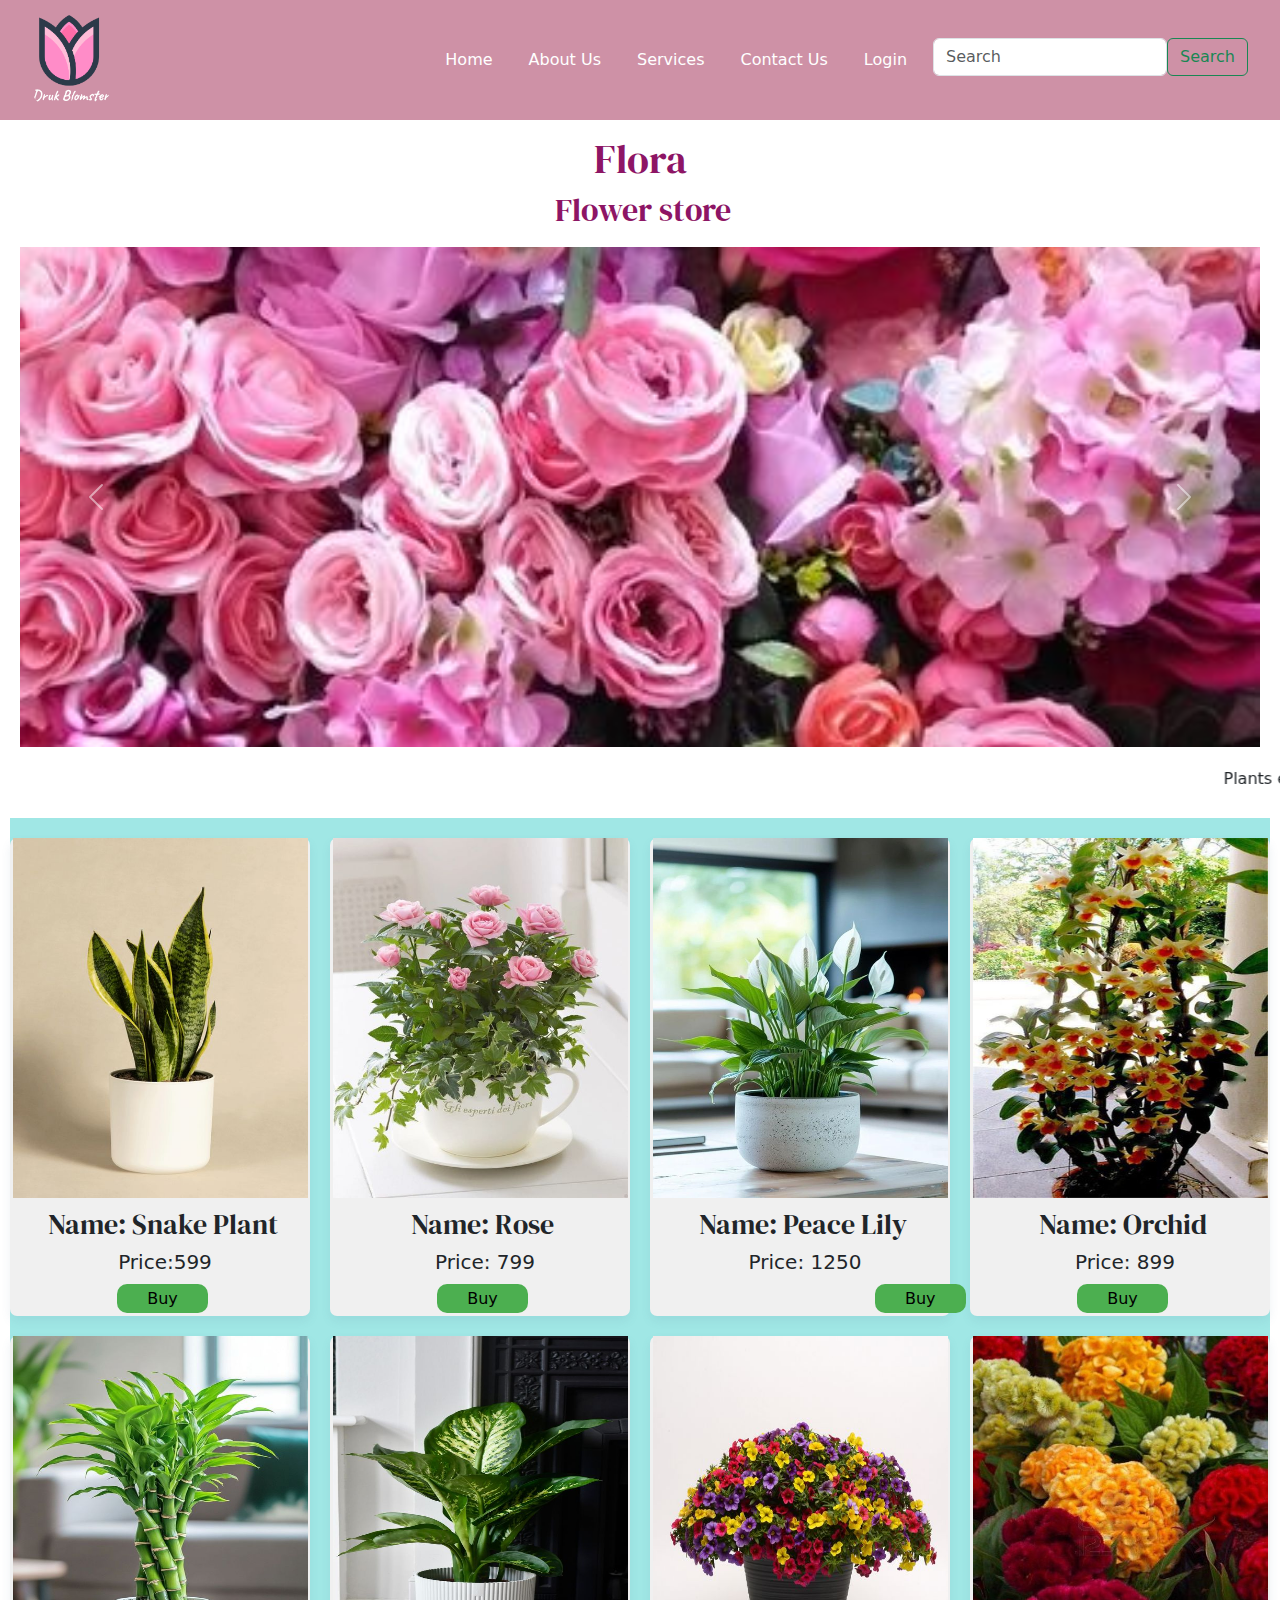
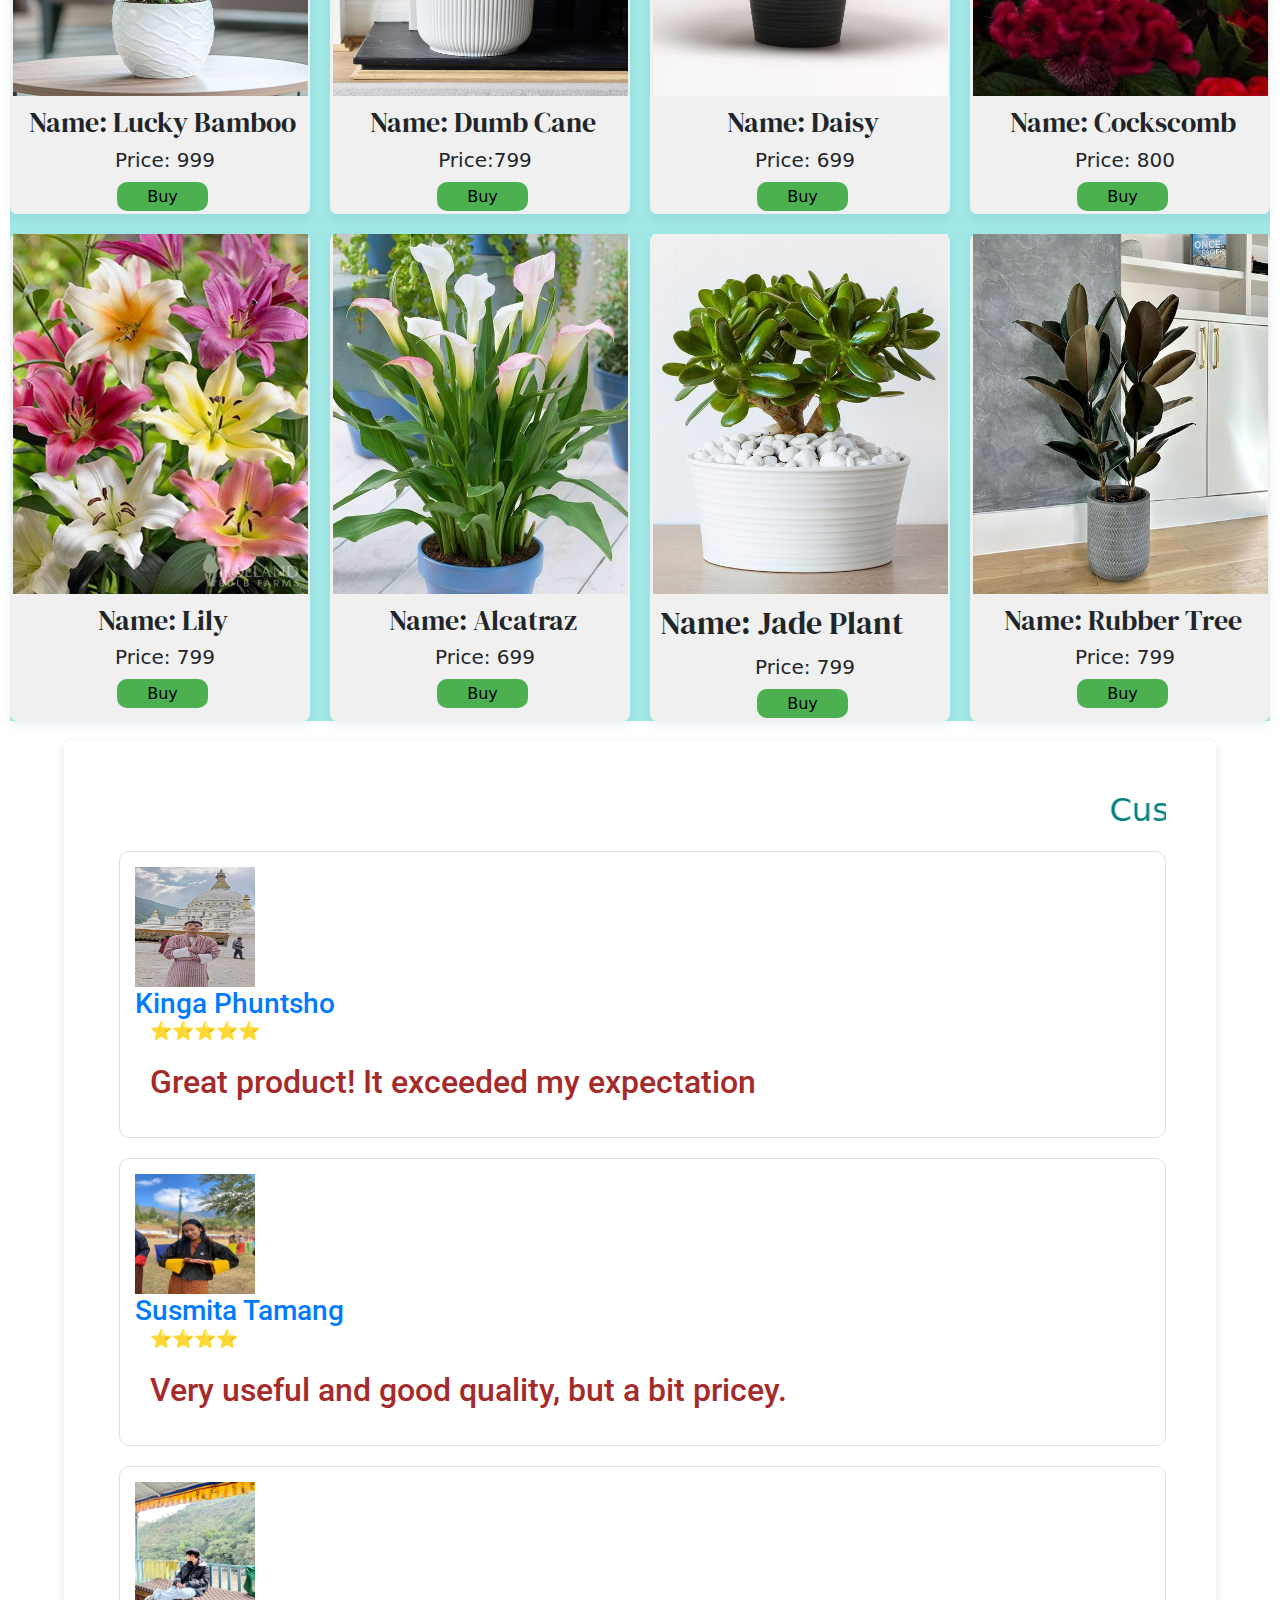
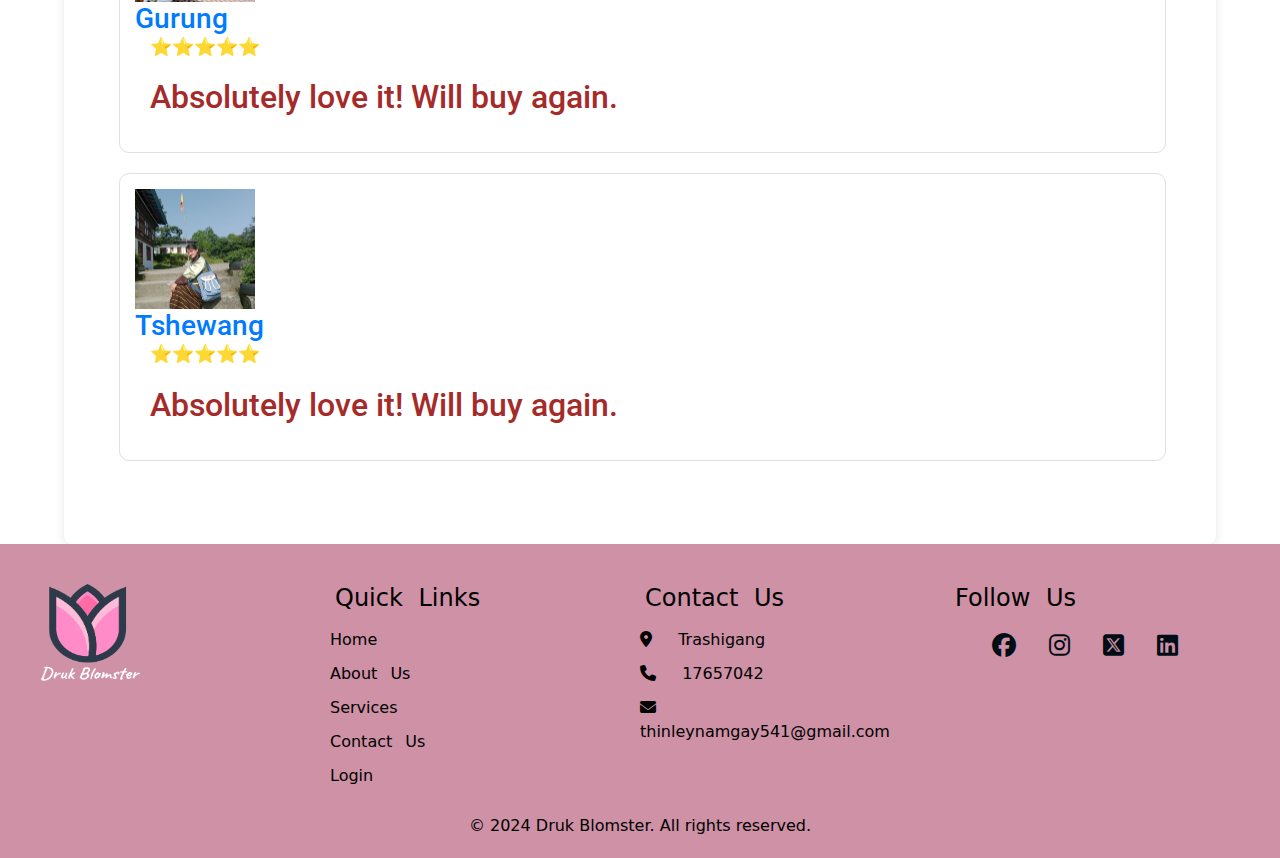
<file: services.html>
<!DOCTYPE html>
<html lang="en">
<head>
    <link rel="stylesheet" href="services.css">
    <meta charset="UTF-8">
    <meta name="viewport" content="width=device-width, initial-scale=1.0">
    <title>Druk Blomster</title>
    <link href="https://cdn.jsdelivr.net/npm/bootstrap@5.3.3/dist/css/bootstrap.min.css" rel="stylesheet" integrity="sha384-QWTKZyjpPEjISv5WaRU9OFeRpok6YctnYmDr5pNlyT2bRjXh0JMhjY6hW+ALEwIH" crossorigin="anonymous">
    <link rel="stylesheet" href="https://cdnjs.cloudflare.com/ajax/libs/font-awesome/6.6.0/css/all.min.css">

</head>
<body>

 
     <!-- Header Section -->

     <nav class="navbar navbar-expand-lg navbar-no-margin" id="main-nav-container">
        <div class="container-fluid">
            <a class="navbar-brand" href="index.html">
                <img id="logo" src="blomstar.png" alt="Druk Blomster Logo">
            </a>
            <button class="navbar-toggler" type="button" data-bs-toggle="collapse" data-bs-target="#navbarNav" aria-controls="navbarNav" aria-expanded="false" aria-label="Toggle navigation">
                <span class="navbar-toggler-icon"></span>
            </button>
            <div class="collapse navbar-collapse" id="navbarNav">
                <ul class="navbar-nav ms-auto" id="navigation-items">
                    <li class="nav-item me-3">
                        <a class="nav-link active" aria-current="page" href="index.html">Home</a>
                    </li>
                    <li class="nav-item me-3">
                        <a class="nav-link" href="about.html">About Us</a>
                    </li>
                    <li class="nav-item me-3">
                        <a class="nav-link" href="services.html">Services</a>
                    </li>
                    <li class="nav-item me-3">
                        <a class="nav-link" href="contact.html">Contact Us</a>
                    </li>
                    <li class="nav-item me-3">
                        <a class="nav-link" href="login.html">Login</a>
                    </li>
                   <li>
               
                        <input class="form-control me-2" type="search" placeholder="Search" aria-label="Search">
                       
                   </li>
                   <li>
                    <button class="btn btn-outline-success" type="submit">Search</button>
                   </li>
                
                </ul>
            </div>
        </div>

    </nav>
    <!-- Header Ends -->

     <!-- carousel -->
     <h1 class="carouselword">Flora</h1>
     <h2 class="carouselword">Flower store</h2>
     <div id="carouselExampleRide" class="carousel slide" data-bs-ride="true">
        <div class="carousel-inner">
          <div class="carousel-item active">
            <img src="3rd-project/rose.jpg" class="d-block w-100" alt="..." style="height: 500px;">
          </div>
          <div class="carousel-item">
            <img src="3rd-project/peacelily.jpg" class="d-block w-100" alt="..." style="height: 500px;">
          </div>
          <div class="carousel-item">
            <img src="3rd-project/rubber tree.jpg" class="d-block w-100" alt="..." style="height: 500px;">
          </div>
          <div class="carousel-item">
            <img src="3rd-project/rose20.jpg" class="d-block w-100" alt="..." style="height: 500px;">
          </div>
          <div class="carousel-item">
            <img src="3rd-project/lucky bamboo.jpg" class="d-block w-100" alt="..." style="height: 500px;">
          </div>
          <div class="carousel-item">
            <img src="3rd-project/alcatraz.jpg"
             class="d-block w-100" alt="..." style="height: 500px;">
          </div>
          <div class="carousel-item">
            <img src="3rd-project/dumb cane.jpg"
             class="d-block w-100" alt="..." style="height: 500px;">
          </div>
          <div class="carousel-item">
            <img src="3rd-project/f112.jpg"
             class="d-block w-100" alt="..." style="height: 500px;">
          </div>

          
</div>

        <button class="carousel-control-prev" type="button" data-bs-target="#carouselExampleRide" data-bs-slide="prev">
          <span class="carousel-control-prev-icon" aria-hidden="true"></span>
          <span class="visually-hidden">Previous</span>
        </button>
        <button class="carousel-control-next" type="button" data-bs-target="#carouselExampleRide" data-bs-slide="next">
          <span class="carousel-control-next-icon" aria-hidden="true"></span>
          <span class="visually-hidden">Next</span>
        </button>
      </div>
     <!-- carousel -->
      
    <div class="tenzymain">
      
       
       
       
        <marquee > Plants enriches our intellectual life and adds to our knowledge about other life processes. Plants provide us with food through which we get essential nutrients and energy. </marquee>
        
</div>
       
       <section class="services">
           <div class="service">
               <img src="3rd-project/snake plant.jpg" alt="Flower">
               <h3 id="lhamo2">Name: Snake Plant</h3>
               <h5 id="lhamo5">Price:599</h5>
               <a href="login.html" id="cartnow">Buy</a>
           </div>
   
           <div class="service">
               <img src="3rd-project/rose20.jpg" alt="Flowers">
               <h3 id="lhamo2">Name: Rose</h3>
               <h5 id="lhamo5">Price: 799</h5>
               <a href="login.html" id="cartnow">Buy</a>
           </div>
   
           <div class="service">
               <img src="3rd-project/peacelily.jpg" alt="Flowers">
               <h3 id="lhamo2">Name: Peace Lily</h3>
               <h5 id="lhamo5">Price: 1250</h5>
               <a href=""></a>
               <a href="login.html" id="cartnow">Buy</a>
           </div>
   
           <div class="service">
               <img src="3rd-project/orchid.jpg" alt="Flowers">
               <h3 id="lhamo2">Name: Orchid</h3>
               <h5 id="lhamo5">Price: 899</h5>
               <!-- <button  onclick="myBtn">Buy</button> -->
               <a href="login.html" id="cartnow">Buy</a>

               </div>
   
           <div class="service">
               <img src="3rd-project/lucky bamboo.jpg" alt="Flowers">
               <h3 id="lhamo2">Name: Lucky Bamboo</h3>
               <h5 id="lhamo5">Price: 999</h5>
               <!-- <button  onclick="myBtn">Buy</button> -->
               <a href="login.html" id="cartnow">Buy</a>

           </div>
   
           <div class="service">
               <img src="3rd-project/dumb cane.jpg" alt="flower">
               <h3 id="lhamo2">Name: Dumb Cane</h3>
               <h5 id="lhamo5">Price:799</h5>
               <!-- <button  onclick="myBtn">Buy</button> -->
               <a href="login.html" id="cartnow">Buy</a>

           </div>
   
           <div class="service">
               <img src="3rd-project/daisy.jpg" alt="flower">
               <h3 id="lhamo2">Name: Daisy</h3>
               <h5 id="lhamo5">Price: 699</h5>
               <!-- <button  onclick="myBtn">Buy</button> -->
               <a href="login.html" id="cartnow">Buy</a>

           </div>
   
           <div class="service">
               <img src="3rd-project/cockscomb.jpg" alt="flower" in-left:4px; border-radius:5px;>
               <h3 id="lhamo2">Name: Cockscomb</h3>
               <h5 id="lhamo5">Price: 800</h5>
               <!-- <button  onclick="myBtn">Buy</button> -->
               <a href="login.html" id="cartnow">Buy</a>

           </div>
   
           <div class="service">
               <img src="3rd-project/lily.jpg" alt="flower">
               <h3 id="lhamo2">Name: Lily</h3>
               <h5 id="lhamo5">Price: 799</h5>
               <!-- <button  onclick="myBtn">Buy</button> -->
               <a href="login.html" id="cartnow">Buy</a>

           </div>
   
           <div class="service">
               <img src="3rd-project/alcatraz.jpg" alt="flower">
               <h3 id="lhamo2">Name: Alcatraz</h3>
               <h5 id="lhamo5">Price: 699</h5>
               <!-- <button  onclick="myBtn">Buy</button> -->
               <a href="login.html" id="cartnow">Buy</a>

           </div>
   
           <div class="service">
               <img src="3rd-project/jade plants.jpg" alt="flower">
               <h2 id="lhamo2">Name: Jade Plant</h2>
               <h5 id="lhamo5">Price: 799</h5>
               <!-- <button onclick="myBtn">Buy</button> -->
               <a href="login.html" id="cartnow">Buy</a>

           </div>
   
           <div class="service">
               <img src="3rd-project/rubber tree.jpg" alt="flower">
               <h3 id="lhamo2">Name: Rubber Tree</h3>
               <h5 id="lhamo5">Price: 799</h5> 
               <!-- <button  onclick="myBtn">Buy</button> -->
               <a href="login.html" id="cartnow">Buy</a>

           </div>
     </section>
   </div>

   <div class="reviews-container">
    <h2><marquee>Customer Review</marquee><h2>
    <div class="review">
        <img src="3rd-project/jamyang.jpg" alt="">
        <h3>Kinga Phuntsho</h3>
        <p class="rating">⭐⭐⭐⭐⭐</p>
        <p class="review-text">Great product! It exceeded my expectation</p>
    </div>
    <div class="review">
        <img src="3rd-project/susu.jpg" alt="">
        <h3>Susmita Tamang</h3>
        <p class="rating">⭐⭐⭐⭐</p>
        <p class="review-text">Very useful and good quality, but a bit pricey.</p>
    </div>
    <div class="review">
        <img src="3rd-project/gurung.jpg" alt="">
        <h3>Gurung</h3>
        <p class="rating">⭐⭐⭐⭐⭐</p>
        <p class="review-text">Absolutely love it! Will buy again.</p>
    </div>
    <div class="review">
        <img src="3rd-project/review1.jpg" alt="">
        <h3>Tshewang</h3>
        <p class="rating">⭐⭐⭐⭐⭐</p>
        <p class="review-text">Absolutely love it! Will buy again.</p>
    </div>
</div>


<!-- Footer Section -->
<footer class="footer" >
  <div class="footer-container">
      <div class="footer-logo" data-aos="flip-up">
          <img src="blomstar.png" style="height: 100px; width: 100px;" alt="">
      </div>
      <div class="footer-links">
          <h2>Quick Links</h2>
          <ul>
              <li><a href="index.html">Home</a></li>
              <li><a href="about.html">About Us</a></li>
              <li><a href="services.html">Services</a></li>
              <li><a href="contact.html">Contact Us</a></li>
              <li><a href="login.html">Login</a></li>
          </ul>
      </div>
      <div class="footer-contact">
          <h2>Contact Us</h2>
          <ul>
              <li><a href="#"><i class="fa-solid fa-location-dot"></i>&nbsp Trashigang</a></li>
              <li><a href="#"><i class="fa-solid fa-phone"></i>&nbsp 17657042</a></li>
              <li><a href="#"><i class="fa-solid fa-envelope"></i>&nbsp thinleynamgay541@gmail.com</a></li>


          </ul>


      </div>
      <div class="footer-social">
          <h2>Follow Us</h2>
          <div class="social-icons">
              <a href="https://facebook.com/member4" target="_blank"><i class="fa-brands fa-facebook" style="color: #010d15;"></i></a>
              <a href="https://instagram.com/member4" target="_blank"><i class="fa-brands fa-instagram" style="color: #010d15;"></i></i></a>
              <a href="https://twitter.com/member4" target="_blank"><i class="fa-brands fa-square-x-twitter"  style="color: #010d15;"></i></a>
              <a href="https://linkedin.com/member4" target="_blank"><i class="fa-brands fa-linkedin"  style="color: #010d15;"></i></a>
          </div>
      </div>
  </div>
  <div class="footer-bottom">
      
      &copy; 2024 Druk Blomster. All rights reserved.
  </div>
</footer>

   

<script src="https://cdn.jsdelivr.net/npm/bootstrap@5.3.3/dist/js/bootstrap.bundle.min.js" integrity="sha384-YvpcrYf0tY3lHB60NNkmXc5s9fDVZLESaAA55NDzOxhy9GkcIdslK1eN7N6jIeHz" crossorigin="anonymous"></script>
    <script src="services.css"></script>
</body>
</html>
</file>
<file: style.css>
@import url('https://fonts.googleapis.com/css2?family=Roboto:ital,wght@0,100;0,300;0,400;0,500;0,700;0,900;1,100;1,300;1,400;1,500;1,700;1,900&display=swap');

* {
    box-sizing: border-box;
    margin: 0;
    padding: 0;

}
html {
    scroll-behavior: smooth;
    overflow-x: hidden;

      
}
::-webkit-scrollbar {
    display: none;
}

body {
    font-family: "Roboto", sans-serif;
}

#main-nav-container {
    background-color: #ce91a6;
    padding: 10px 20px;
    /* position: sticky; */
    top: 0;
    z-index: 1000;
}

#main-nav-container .navbar-nav .nav-link {
    color: #ffffff;
    padding: 10px;
    transition: background-color 0.3s;
    text-decoration: none; 
}

#main-nav-container .navbar-nav .nav-link:hover,
#main-nav-container .navbar-nav .nav-link:focus {
    background-color: #b5e5cf;
    border-radius: 5px;
}

#main-nav-container .navbar-toggler {
    font-size: 30px;
    color: #ffffff;
    border: none;
    background: none; 
    display: flex;
    align-items: center;
    justify-content: center;
}


#main-nav-container .navbar-toggler-icon::before {
    top: -8px;
}

#main-nav-container .navbar-toggler-icon::after {
    top: 8px;
}

#quote-button {
    background-color:#b99095;
    color: #ffffff;
    border: none;
    padding: 12px 25px;
    border-radius: 5px;
    transition: background-color 0.3s;
    text-decoration: none;
}

#quote-button:hover,
#quote-button:focus {
    background-color: #005C7A;
}

#main-nav-container .nav-item a {
    text-decoration: none;
}

#logo {
    height: 90px;
    border-radius: 18%;
}


@media (min-width: 992px) {
    #main-nav-container .navbar-toggler {
        display: none;
    }
}


@media (max-width: 991px) {
    #main-nav-container .navbar-toggler {
        display: flex;
    }
    #logo {
        height: 50px;
        border-radius: 18%;
    }
    
    #main-nav-container .navbar-nav {
        display: block;
        width: 100%;
        text-align: center;
    }

    #main-nav-container .navbar-nav .nav-item {
        margin-bottom: 10px;
    }

    #main-nav-container .navbar-nav .nav-item:last-child {
        text-align: center;
        width: 100%;
    }

    #quote-button {
        margin: 0 auto;
        display: block;
    }
}

/*Home body */

#homeCard {
    background:#FBE7C6;
    box-shadow: 0 2px 10px rgba(0, 0, 0, 0.1);
    padding: 20px;
    transition: transform 0.3s;
}


#homeCard {
    /* background-image: url("bg\ img.jpeg"); */
    background: linear-gradient(rgba(101, 204, 96, 0.5), rgba(218, 85, 169, 0.6)), url("bg\ img.jpeg");
    background-size: cover;
    height:90vh;
    text-align: center;
    background-position: center;
    padding: 110px 0;
    background-repeat: no-repeat;
    align-items: center;
    justify-content: center;
    background-position: center;
    background-attachment: fixed;
    color: rgb(232, 233, 234);
    font-size: 25px;
    box-shadow: 0px 0px 10px inset;

}

#homeHead {
    color: black; 
    margin-bottom: 10px;
    font-family: "DM Serif Display", serif;
    font-weight: bold;
}

.summary {
    font-size: 20px;
    color: black;
    padding: 10px;
    text-align: center;
    margin: 20px;
    border-radius: 8px;
    font-family: "Permanent Marker", cursive;
    font-weight: bold;
}
.toggle-button {
    background-color: #A0E7E5;
    color: black;
    border: none;
    border-radius: 5px;
    padding: 10px;
    cursor: pointer;
    transition: background-color 0.3s ease;
    font-size: 60%;

   
}


.toggle-button:hover {
    background-color: #FBE7C6; 
}


img {
    max-width: 100%;
    height: auto;
    border-radius: 5px; /* Rounded corners for images */
    margin-top: 10px;
}

/* Media Queries */
@media (max-width: 768px) {
    body{
        overflow-x: hidden;
       }
         
    #homeCard {
        margin: 10px;
        padding: 15px;
        font-size: 10px;
    }
    .summary {
        font-size: 15px;
    }
    
    .toggle-button {
        padding: 8px 12px;
    }
    header {
        font-size: 10px;
    }
}

/* AOS Head */

.volunteerList {
    height: 650px;
    background-color: #A0E7E5;
}
.listColor {
    background-color:#f0f0f0;
}
#head {
    text-align: center;
    font-size: 2.5em;
    margin-bottom: 30px;
    color: #5A5A5A;
    font-weight: bold;
    font-family: "DM Serif Display", serif;

  }
  
  #myLists {
    display: flex;
    justify-content: center;
    list-style: none;
    margin-bottom: 20px;
    padding: 0;
  }
  
  #myLists li {
    padding: 10px 15px;
    margin: 0 10px;
    background-color: #f0f0f0;
    border-radius: 10px;
    cursor: pointer;
    font-size: 1.1em;
    transition: background-color 0.3s ease;
  }
  
  #myLists li:hover {
    background-color: #B4F8C8;
  }
  
  /* Image and paragraph list */
  #listImages {
    display: grid;
    grid-template-columns: repeat(3, 1fr);
    gap: 20px;
    list-style: none;
    padding: 0;
    margin: 0;
    
  }
  
  #listImages li {
    background-color: #FBE7C6;
    padding: 20px;
    border-radius: 10px;
    box-shadow: 0 2px 10px rgba(0, 0, 0, 0.1);
    text-align: center;
    
  }
  
  #listImages img {
    max-width: 100%;
    height: auto;
    border-radius: 10px;
    margin-bottom: 15px;
  }
  
  #listImages p {
    font-size: 0.95em;
    line-height: 1.6;
    color: #555555;
   
  }
  
  /* Responsive Design */
  @media (max-width: 1024px) {
    #listImages {
        grid-template-columns: repeat(2, 1fr);
        font-size: 12px;
    }
  }
  
  @media (max-width: 768px) {
    body{
        overflow-x: hidden;
       }
         
    #listImages {
        grid-template-columns: 1fr;
    }
  
    #myLists {
        flex-wrap: wrap;
        gap: 10px;
    }
  
    #myLists li {
        margin: 5px;
    }
  }
  
  /* Active state for filters */
  #myLists li.active {
    background-color: #FFAEBC;
    color: white;
  }
  

/* Slider Section */

#slider {
    position: relative;
   
    margin: auto;
    overflow: hidden;
    background-color: #f0f0f0;
    padding: 30px;
    
}

#sliderHeader {
    text-align: center;
    padding: 20px;
    background-color: #FFAEBC;
    color: white;
    margin: 0;
    font-size: 1.5rem;
    border-radius: 9px;
    font-weight: bold;
    font-family: "DM Serif Display", serif;
    font-size: 30px;

}

.slides {
    display: flex;
    transition: transform 0.5s ease-in-out;
    width: 100%;
    height: 100%;
    
}

.slide {
    min-width: 100%;
    box-sizing: border-box;
    text-align: center;
    padding: 20px;
    
    
}

.slide img {
    width: 90%; 
    height: 500px; 
    object-fit: cover; 
    border-radius: 10px; 
}

h3 {
    margin: 10px 0 5px;
    font-size: 1.2rem;
    text-align:center;
    font-family: "Permanent Marker", cursive;

}

.slidePara {
    margin: 30px 20px 20px;
    font-size: 0.9rem;
    text-align: center;
    width: 90%;
    word-spacing: 7px;
} 

/* Navigation Buttons */
.prev, .next {
    position: absolute;
    top: 50%;
    transform: translateY(-50%);
    background-color: rgba(255, 255, 255, 0.8);
    border: none;
    border-radius: 50%;
    cursor: pointer;
    padding: 10px;
    font-size: 18px;
    box-shadow: 0 2px 5px rgba(0, 0, 0, 0.3);
    transition: background-color 0.3s, transform 0.3s;
}

.prev:hover, .next:hover {
    background-color: #FBE7C6;
    transform: scale(1.1);
}

.prev {
    left: 15px;
}

.next {
    right: 15px;
}

/* Media Queries */
@media (max-width: 800px) {
    body{
        overflow-x: hidden;
       }
         
    #slider {
        max-width: 100%;
    }

    h1 {
        font-size: 1.5rem;
    }
}

@media (max-width: 600px) {
    body{
        overflow-x: hidden;
       }
         
    #sliderHeader {
        font-size: 1.4rem;
    }

    h3 {
        font-size: 1rem;
    }

    p {
        font-size: 0.8rem;
    }

    .prev, .next {
        padding: 8px;
        font-size: 16px;
    }
}

@media (max-width: 400px) {
   body{
    overflow-x: hidden;
   }
      
    #sliderHeader {
        font-size: 1.2rem;
    }

    h3 {
        font-size: 0.9rem;
    }

    p {
        font-size: 0.7rem;
    }

    .prev, .next {
        padding: 6px;
        font-size: 14px;
    }
    .slides img {
        width: 100%;
        height: 50%;
    }
}

/* Footer Section */

.footer {
    background-color: #ce91a6;
    color: black;
    padding: 40px 20px 10px 20px;
}

.footer-container {
    display: flex;
    justify-content: space-between;
    flex-wrap: wrap;
    max-width: 1200px;
    margin: auto;
}

.footer-logo {
    flex: 1;
    min-width: 200px;
}

.footer-logo h1 {
    font-size: 2rem;
    margin-bottom: 20px;
}

.footer-links, .footer-contact, .footer-social {
    flex: 1;
    min-width: 200px;
    margin: 0 20px;
    word-spacing: 0.5em;
}

.footer-links h2, .footer-contact h2, .footer-social h2 {
    font-size: 1.5rem;
    margin-bottom: 10px;
}

.footer-links ul, .footer-contact ul {
    list-style: none;
    padding: 0;
    
}

.footer-links li, .footer-contact li {
    margin: 10px 0;
}

.footer-links a, .footer-contact a {
    color: black;
    text-decoration: none;
}

.footer-links a:hover, .footer-contact a:hover {
    text-decoration: underline;
}

.footer-social {
    text-align: center;
}

.social-icons {
    margin-top: 10px;
}

.social-icons a {
    margin: 0 10px;
    font-size: 1.5rem;
    color: white;
}

.footer-bottom {
    text-align: center;
    padding: 10px 0;
    background-color: #ce91a6;
}

/* marquee {
    color:#ce91a6 ;

} */

/* Media Queries */
@media (max-width: 768px) {
    body{
        overflow-x: hidden;
       }
         
    .footer-container {
        flex-direction: column;
        align-items: center;
    }

    .footer-links, .footer-contact, .footer-social {
        margin: 20px 0;
        text-align: center;
    }

    .footer-logo {
        text-align: center;
    }

    .footer-logo h1 {
        font-size: 1.5rem;
    }
}

@media (max-width: 480px) {
    body{
        overflow-x: hidden;
       }
         
    .footer-logo h1 {
        font-size: 1.2rem;
    }

    .footer-links h2, .footer-contact h2, .footer-social h2 {
        font-size: 1.2rem;
    }

    .footer-links li, .footer-contact li {
        margin: 5px 0;
    }

    .social-icons a {
        font-size: 1.2rem;
    }
}

/* Login Connection */

#login {
    background-color: white;
    max-width: 400px;
    margin: 100px auto;
    padding: 30px;
    border-radius: 10px;
    box-shadow: 0 2px 10px rgba(0, 0, 0, 0.2) inset;
}

form {
    display: flex;
    flex-direction: column;
}

#loginH1 {
    text-align: center;
    color: #333;
    margin-bottom: 10px;
}

#ihope {
    text-align: center;
    color: #777;
    margin-bottom: 20px;
}

.loginLabel {
    font-weight: bold;
    margin-bottom: 5px;
}

.loginInput {
    padding: 10px;
    margin-bottom: 15px;
    border: 1px solid #ccc;
    border-radius: 5px;
    font-size: 1rem;
    transition: border-color 0.3s;
}

.loginInput:focus {
    border-color: #74C0FC; /* Highlight on focus */
    outline: none; /* Remove outline */
}

#loginH5 {
    text-align: center;
    color: #007bff;
    cursor: pointer;
    margin: 10px 0;
}

form button {
    padding: 10px;
    margin-top: 10px;
    border: none;
    border-radius: 5px;
    font-size: 1rem;
    cursor: pointer;
    transition: background-color 0.3s, transform 0.3s;
}

#log {
    background-color: #4CAF50; /* Green button */
    color: white;
}

#log:hover {
    background-color: #45a049; /* Darker green on hover */
}

#LoginSign {
    background-color: #f0f0f0; /* Light background for Google button */
    color: #333;
}

#LoginSign:hover {
    background-color: #e0e0e0; /* Darker on hover */
    transform: scale(1.02);
}

#loginPara {
    text-align: center;
    margin-top: 20px;
}

/* Media Queries */
@media (max-width: 600px) {
    body{
        overflow-x: hidden;
       }
         
    #login {
        padding: 20px;
        max-width: 90%; /* More width for smaller screens */
    }

    #loginH1 {
        font-size: 1.5rem; /* Smaller heading */
    }

    button {
        font-size: 0.9rem; /* Smaller buttons */
    }
}

@media (max-width: 400px) {
    body{
        overflow-x: hidden;
       }
         
    #loginH1 {
        font-size: 1.2rem; /* Further decrease for very small screens */
    }

    .loginInput {
        padding: 8px; /* Smaller input padding */
    }

    button {
        padding: 8px; /* Smaller button padding */
    }
}

/* Contact Us connection */
</file>
<file: contact.css>
@import url('https://fonts.googleapis.com/css2?family=Anton&display=swap');

* {
    box-sizing: border-box;
    margin: 0;
    padding: 0;

}
html {
    scroll-behavior: smooth;
    overflow-x: hidden;
      
}
::-webkit-scrollbar {
    display: none;
}


body {
    font-family: "Roboto", sans-serif;
}


#main-nav-container {
    background-color: #ce91a6;
    padding: 10px 20px;
    /* position: sticky; */
    top: 0;
    z-index: 1000;
}

#main-nav-container .navbar-nav .nav-link {
    color: #ffffff;
    padding: 10px;
    transition: background-color 0.3s;
    text-decoration: none; 
}

#main-nav-container .navbar-nav .nav-link:hover,
#main-nav-container .navbar-nav .nav-link:focus {
    background-color: #b5e5cf;
    border-radius: 5px;
}

#main-nav-container .navbar-toggler {
    font-size: 30px;
    color: #ffffff;
    border: none;
    background: none; 
    display: flex;
    align-items: center;
    justify-content: center;
}


#main-nav-container .navbar-toggler-icon::before {
    top: -8px;
}

#main-nav-container .navbar-toggler-icon::after {
    top: 8px;
}

#quote-button {
    background-color:#b99095;
    color: #ffffff;
    border: none;
    padding: 12px 25px;
    border-radius: 5px;
    transition: background-color 0.3s;
    text-decoration: none;
}

#quote-button:hover,
#quote-button:focus {
    background-color: #005C7A;
}

#main-nav-container .nav-item a {
    text-decoration: none;
}

#logo {
    height: 90px;
    border-radius: 18%;
}



@media (min-width: 992px) {
    #main-nav-container .navbar-toggler {
        display: none;
    }
}


@media (max-width: 991px) {
    #main-nav-container .navbar-toggler {
        display: flex;
    }
    #logo {
        height: 50px;
        border-radius: 18%;
    }
    
    #main-nav-container .navbar-nav {
        display: block;
        width: 100%;
        text-align: center;
    }

    #main-nav-container .navbar-nav .nav-item {
        margin-bottom: 10px;
    }

    #main-nav-container .navbar-nav .nav-item:last-child {
        text-align: center;
        width: 100%;
    }

    #quote-button {
        margin: 0 auto;
        display: block;
    }
}


/* Header ends */


body {
    margin: 0;
   padding: 0;
   overflow-X: hidden;
    background-color:#B4F8C8;
    font-family: "Roboto Slab", serif; 
}
#getintouchdiv {
    height: 450px;
    border-radius: 30px;
    width: 520px;
    position: relative; 
    box-shadow: 0px 0px 10px inset;
    background-color: lightblue;
    border: 2px solid white;
    left: 400px;
    top: 40px;
   
}
#getintouchform {
    position: relative;
    bottom: 8%;
    font-size: 17px;
    font-weight: bold;
    left: 260px;
    margin: 10%;
    padding: 10px;
    color: black;
    /* margin-bottom: 10%; */
}
#getintouchdiv h2 {
    font-family: "DM Serif Display", serif;
}

#getintouchform input {
   width: auto;
    height: 30px;
    margin: 10px;
    padding: 5%;
    border: none;
    border-radius: 20px 20px;
    border-bottom: 2px solid black;
}
#getintouchdiv input:hover{
    transform: scale(0.9);
}

#contactusform {
    padding: 30px;
    /* opacity: 0.5; */
    position: relative;
    text-align: center;
     font-size: 15px;
    font-weight: bold;
    margin-top: 8%;
   
}

#contactusform h4 i {
    font-size: 25px;
    margin: 3%;
    /* opacity: 0.4; */
}
#contactusform h4{
    font-size: 20px;
}


#contactusformiconthree i {
    font-size: 35px;
    margin: 10px;
   
}

#getintouch input:hover {
    transform: scale(0.9);
}

#contactbtn {
    height: 30px;
    position: relative;
    width: 50%;
    /* top: 20px; */
    right: 0px;
    width: 150px;
    background-color:rgb(141,21,101);
    border-radius: 50px;
}

#contactbtn:hover {
    background-color: gray;
    color: white;
}

#contactusdiv {
    height: 400px;
    width: 350px;
    box-shadow: 0px 0px 10px inset;
    background-color: lightblue;
    border: 1px solid white;
    position: relative;
    background-size: cover;
    bottom:470px;
    right: 100px;
    border-radius: 30px;
    
} 
#map{
    height: 400px;
    width: 100%;  
    margin-top: 50px;
}
#ketee{
    position: relative;
    top: 50px;
}
.footer{
    position: relative;
    top: 70px;
}

/* Media Queries */

 @media (min-width:1024px) {
 body {
    height: 100%;
    width: 100%;
     margin: 0 auto;
}

#getintouchdiv {
    width: 50%;
    margin-right: 50%;
}
     #getintouchform{
         margin-right: 50%;
     }
     

#getintouchform {
    position: relative;
    left: 50%;
    text-align: center;
}

#contactusdiv {
    height: 80%;
    width: 70%;
} 


}
 #map{
    
    position: relative;
    right: 30px;
 }


 @media (max-width: 400px) {
    body {
      height: 100%;
      width: 100%;
   
  }
    #getintouchdiv{
          width: 80%;
          left: 35%;
         text-align: center; 
        align-items: center;
      }
       #getintouchform{
          position: relative;
           right: 20%;
       }
       #contactusdiv {
        width: 100%;
      position: relative;
          left: 0px;
          top: 8%;
           height: 75%;
           text-align: center;
       }
       #contactuswholediv{
          width: 100%;
          position: relative;
          right: 75px;
       }
      #contactbtn {
          width: 50%;
          top: 20px;
          
      }
       #getintouchform input{
         width: 50%; 
         font-size: 10px; 
       }
  
      #getintouchform {
          left:5%;
      }
  
      #contactusform {
          padding: 3px;
          margin-top: 15%;
      }
      #contactusform  h4{
          font-size: 15px;
      }
      #getintouchform p{
       padding: 8px;
      }
      #map{
          
          height: 100%;
         width: 100%;  
          margin: 10%;
          margin-top: 420px;
      }
  }

/* Footer Section */

.footer {
    background-color: #ce91a6;
    color: black;
    padding: 40px 20px 10px 20px;
}

.footer-container {
    display: flex;
    justify-content: space-between;
    flex-wrap: wrap;
    max-width: 1200px;
    margin: auto;
}

.footer-logo {
    flex: 1;
    min-width: 200px;
}

.footer-logo h1 {
    font-size: 2rem;
    margin-bottom: 20px;
}

.footer-links, .footer-contact, .footer-social {
    flex: 1;
    min-width: 200px;
    margin: 0 20px;
    word-spacing: 0.5em;
}

.footer-links h2, .footer-contact h2, .footer-social h2 {
    font-size: 1.5rem;
    margin-bottom: 10px;
}

.footer-links ul, .footer-contact ul {
    list-style: none;
    padding: 0;
    
}

.footer-links li, .footer-contact li {
    margin: 10px 0;
}

.footer-links a, .footer-contact a {
    color: black;
    text-decoration: none;
}

.footer-links a:hover, .footer-contact a:hover {
    text-decoration: underline;
}

.footer-social {
    text-align: center;
}

.social-icons {
    margin-top: 10px;
}

.social-icons a {
    margin: 0 10px;
    font-size: 1.5rem;
    color: white;
}

.footer-bottom {
    text-align: center;
    padding: 10px 0;
    background-color: #ce91a6;
}

/* marquee {
    color:#ce91a6 ;

} */

/* Media Queries */
@media (max-width: 768px) {
    .footer-container {
        flex-direction: column;
        align-items: center;
    }

    .footer-links, .footer-contact, .footer-social {
        margin: 20px 0;
        text-align: center;
    }

    .footer-logo {
        text-align: center;
    }

    .footer-logo h1 {
        font-size: 1.5rem;
    }
}

@media (max-width: 480px) {
    .footer-logo h1 {
        font-size: 1.2rem;
    }

    .footer-links h2, .footer-contact h2, .footer-social h2 {
        font-size: 1.2rem;
    }

    .footer-links li, .footer-contact li {
        margin: 5px 0;
    }

    .social-icons a {
        font-size: 1.2rem;
    }
}
</file>
<file: services.css>
@import url('https://fonts.googleapis.com/css2?family=DynaPuff:wght@400..700&family=Permanent+Marker&family=Roboto:ital,wght@0,100;0,300;0,400;0,500;0,700;0,900;1,100;1,300;1,400;1,500;1,700;1,900&family=Ruge+Boogie&display=swap');
@import url('https://fonts.googleapis.com/css2?family=DM+Serif+Display:ital@0;1&family=DynaPuff:wght@400..700&family=Permanent+Marker&family=Roboto:ital,wght@0,100;0,300;0,400;0,500;0,700;0,900;1,100;1,300;1,400;1,500;1,700;1,900&family=Ruge+Boogie&display=swap');

body {
font-family: "Roboto", sans-serif;
margin: 0;
padding: 0;

}
::-webkit-scrollbar {
    display: none;
}


* {
    box-sizing: border-box;
    margin: 0;
    padding: 0;

}
html {
    scroll-behavior: smooth;
    overflow-x: hidden;
      
}

body {
    font-family: "Roboto", sans-serif;
}


#main-nav-container {
    background-color: #ce91a6;
    padding: 10px 20px;
    /* position: sticky; */
    top: 0;
    z-index: 1000;
}

#main-nav-container .navbar-nav .nav-link {
    color: #ffffff;
    padding: 10px;
    transition: background-color 0.3s;
    text-decoration: none; 
}

#main-nav-container .navbar-nav .nav-link:hover,
#main-nav-container .navbar-nav .nav-link:focus {
    background-color: #b5e5cf;
    border-radius: 5px;
}

#main-nav-container .navbar-toggler {
    font-size: 30px;
    color: #ffffff;
    border: none;
    background: none; 
    display: flex;
    align-items: center;
    justify-content: center;
}


#main-nav-container .navbar-toggler-icon::before {
    top: -8px;
}

#main-nav-container .navbar-toggler-icon::after {
    top: 8px;
}

#quote-button {
    background-color:#b99095;
    color: #ffffff;
    border: none;
    padding: 12px 25px;
    border-radius: 5px;
    transition: background-color 0.3s;
    text-decoration: none;
}

#quote-button:hover,
#quote-button:focus {
    background-color: #005C7A;
}

#main-nav-container .nav-item a {
    text-decoration: none;
}

#logo {
    height: 90px;
    border-radius: 18%;
}


@media (min-width: 992px) {
    #main-nav-container .navbar-toggler {
        display: none;
    }
}


@media (max-width: 991px) {
    #main-nav-container .navbar-toggler {
        display: flex;
    }
    #logo {
        height: 50px;
        border-radius: 18%;
    }
    
    #main-nav-container .navbar-nav {
        display: block;
        width: 100%;
        text-align: center;
    }

    #main-nav-container .navbar-nav .nav-item {
        margin-bottom: 10px;
    }

    #main-nav-container .navbar-nav .nav-item:last-child {
        text-align: center;
        width: 100%;
    }

    #quote-button {
        margin: 0 auto;
        display: block;
    }
}

/* Services */

#cartnow {
    padding: 5px 30px;
    font-size: 16px;
    margin: 0 auto;
    background-color: #4CAF50;
    /* text-align: center; */
    text-decoration: none;
    color: black;
    border: none;
    border-radius: 10px;
    cursor: pointer;
}
#lhamo2 {
    font-family: "DM Serif Display", serif;  
    margin-top: 10px;
}


.tenzymain {

    text-align: center;
}

#lhamo1{
    font-weight: bold;
}

.services {
    background-color: #A0E7E5;
    display: flex;
     justify-content: space-around;  
    flex-wrap: wrap;
     margin: 20px 10px; 
}


#carouselExampleRide {
    padding: 20px;
    /* background-color:red ; */
}

.carouselword {
font-family: "DM Serif Display", serif;
text-align: center;
color: rgb(141, 21, 101);
position: relative;
top: 15px;
}


.carousel-item img {
    object-fit: cover;
    position: top;
    width: 300px;
  

}

.service {
    background-color:#f0f0f0;
    border-radius: 7px;
    box-shadow: 0 5px 10px rgba(82, 121, 148, 0.1); 
    margin-top: 20px;  
    width: 100%;
    padding: 0px 20px;
    text-align: center; 
}
/* #cartIcon {
padding-left: 20%;
} */

.service h4{
    font-size: 30px;
    margin: 10px;
}

.service:hover {
    transform:scale(0.95);
    background-color: aliceblue;
    border-radius: 10px;
    box-shadow: 0 5px 3px 6px  gray;
}

.service img {
    width: 100%; 
    height: 40vh;
    position: relative;
    right: 2.5px;;
    /* border-radius: 100px; */
}

.service img:hover {
    transform:scale(1.02);
    background-color: aliceblue;
     border-radius: 15px; 
    box-shadow: 1px 2px 6px 3px gray;
} 

.service a {
    margin-left:220px;
}
.service, p, h2, h5{
    padding: 0 0 5px 5px;
}

.plants img, p {
    margin-bottom: 10px;
    margin-left: 10px;
}

/* Phone styles */
@media (max-width: 600px) {
.services {
        flex-direction: column;
        align-items: center; 
    }

.service {
        width: 90%; 
        margin: 10px 0; 
    }

.service a {
        margin-left: 0; 
        text-align: center; 
    }

.plants img {
        width: 80px;
        height: 80px; 
    }
}

/* Computer styles */
@media (min-width: 768px) {
.services {
    justify-content: space-between; 
}

.service {
    width: 300px; 
}

.service:hover {
   box-shadow: 0 10px 20px rgba(6, 37, 58, 0.2); 
 }
}

/* Review container */
.reviews-container {
    max-width: 90%;
    height: auto;
    margin: 0 auto;
    padding: 50px;
    background: white;
    border-radius: 8px;
    box-shadow: 0 2px 10px rgba(0, 0, 0, 0.1);
}
.reviews-container h2{
    color: teal;
}

.reviews-container img{
    width: 120px;
    height: 120px;
}
h2 {
    text-align: justify;
    color: #333;
}

.review {
    font-family: "Roboto", sans-serif;
    margin-bottom: 20px;
    padding: 15px;
    border: 1px solid #e0e0e0;
    border-radius: 10px;
    max-width: 100%;

}

.review h3 {
    margin: 0;
    color: #007bff;
}

.rating {
    font-size: 18px;
}

.review-text {
    margin-top: 10px;
    color: brown;

}

/* Footer Section */

.footer {
    background-color: #ce91a6;
    color: black;
    padding: 40px 20px 10px 20px;
}

.footer-container {
    display: flex;
    justify-content: space-between;
    flex-wrap: wrap;
    max-width: 1200px;
    margin: auto;
}

.footer-logo {
    flex: 1;
    min-width: 200px;
}

.footer-logo h1 {
    font-size: 2rem;
    margin-bottom: 20px;
}

.footer-links, .footer-contact, .footer-social {
    flex: 1;
    min-width: 200px;
    margin: 0 20px;
    word-spacing: 0.5em;
}

.footer-links h2, .footer-contact h2, .footer-social h2 {
    font-size: 1.5rem;
    margin-bottom: 10px;
}

.footer-links ul, .footer-contact ul {
    list-style: none;
    padding: 0;
    
}

.footer-links li, .footer-contact li {
    margin: 10px 0;
}

.footer-links a, .footer-contact a {
    color: black;
    text-decoration: none;
}

.footer-links a:hover, .footer-contact a:hover {
    text-decoration: underline;
}

.footer-social {
    text-align: center;
}

.social-icons {
    margin-top: 10px;
}

.social-icons a {
    margin: 0 10px;
    font-size: 1.5rem;
    color: white;
}

.footer-bottom {
    text-align: center;
    padding: 10px 0;
    background-color: #ce91a6;
}

/* marquee {
    color:#ce91a6 ;

} */

/* Media Queries */
@media (max-width: 768px) {
    .footer-container {
        flex-direction: column;
        align-items: center;
    }

    .footer-links, .footer-contact, .footer-social {
        margin: 20px 0;
        text-align: center;
    }

    .footer-logo {
        text-align: center;
    }

    .footer-logo h1 {
        font-size: 1.5rem;
    }
}

@media (max-width: 480px) {
    .footer-logo h1 {
        font-size: 1.2rem;
    }

    .footer-links h2, .footer-contact h2, .footer-social h2 {
        font-size: 1.2rem;
    }

    .footer-links li, .footer-contact li {
        margin: 5px 0;
    }

    .social-icons a {
        font-size: 1.2rem;
    }
}
</file>
